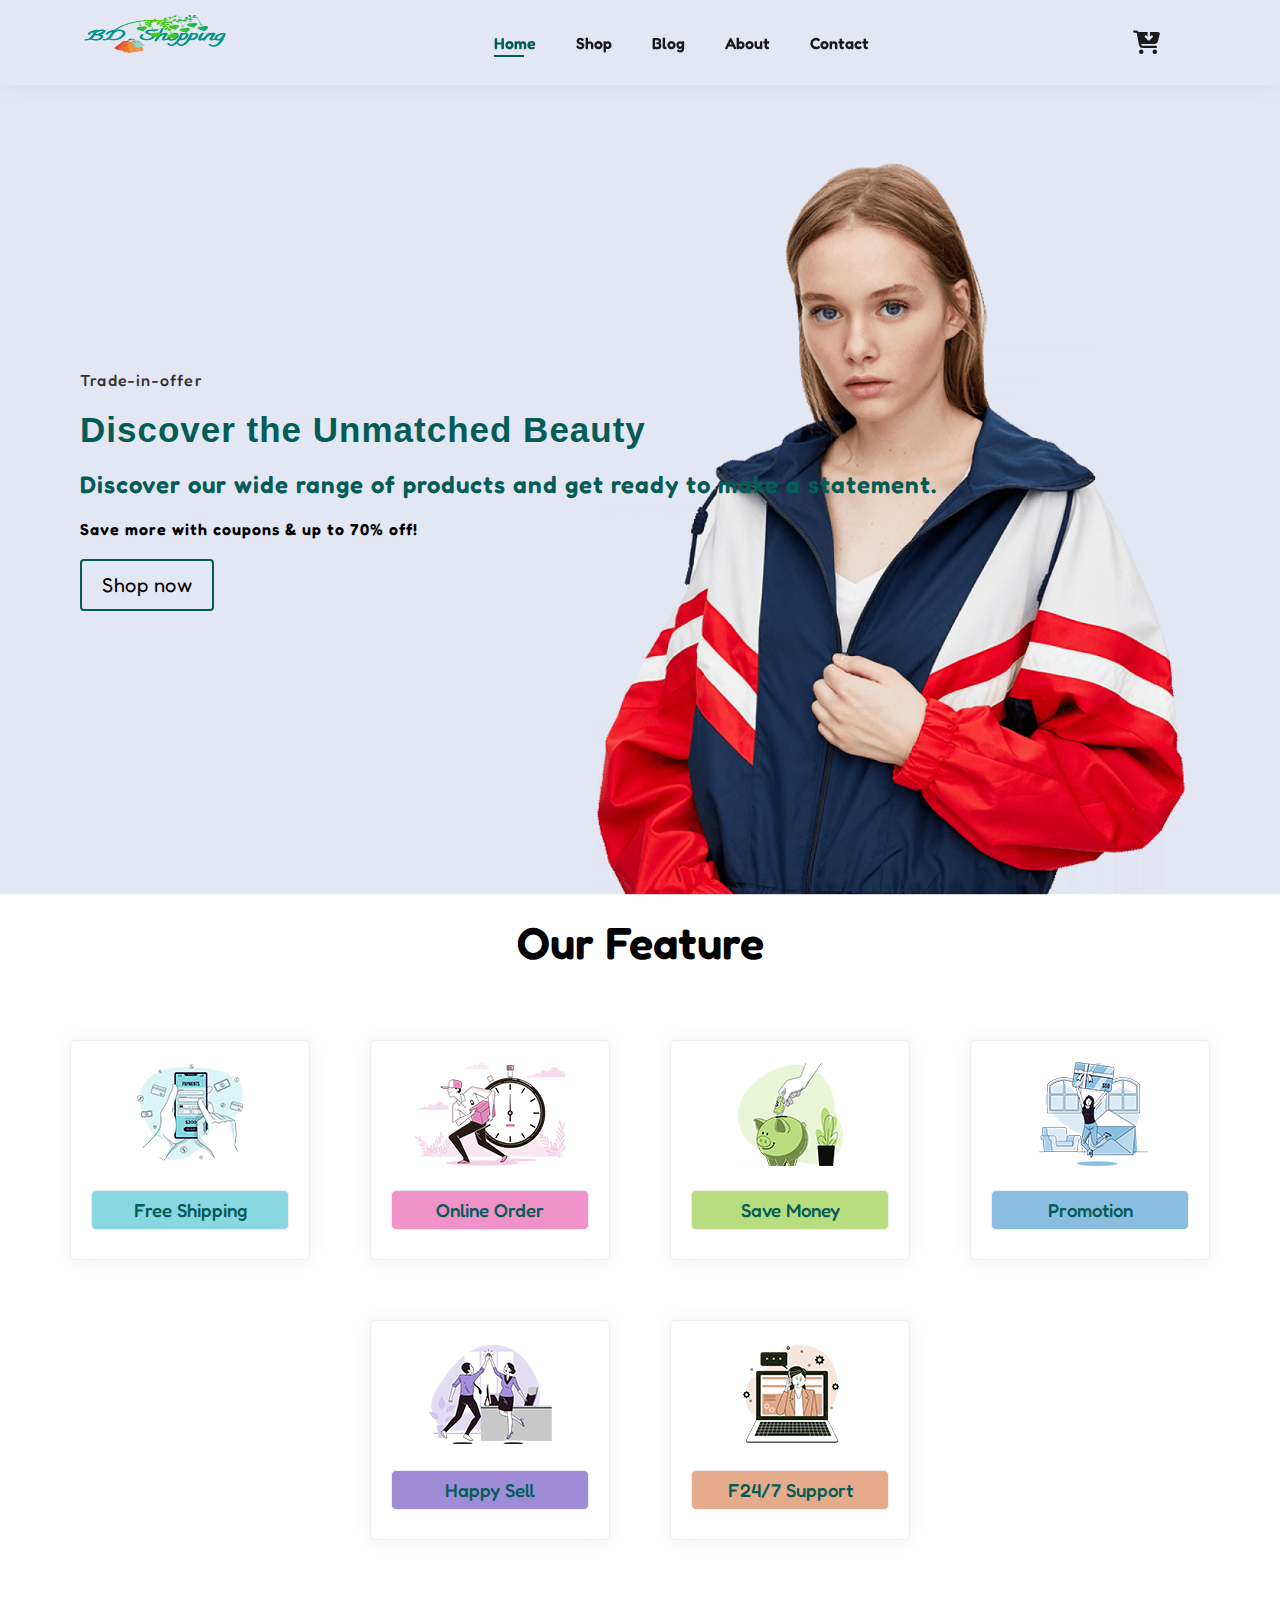
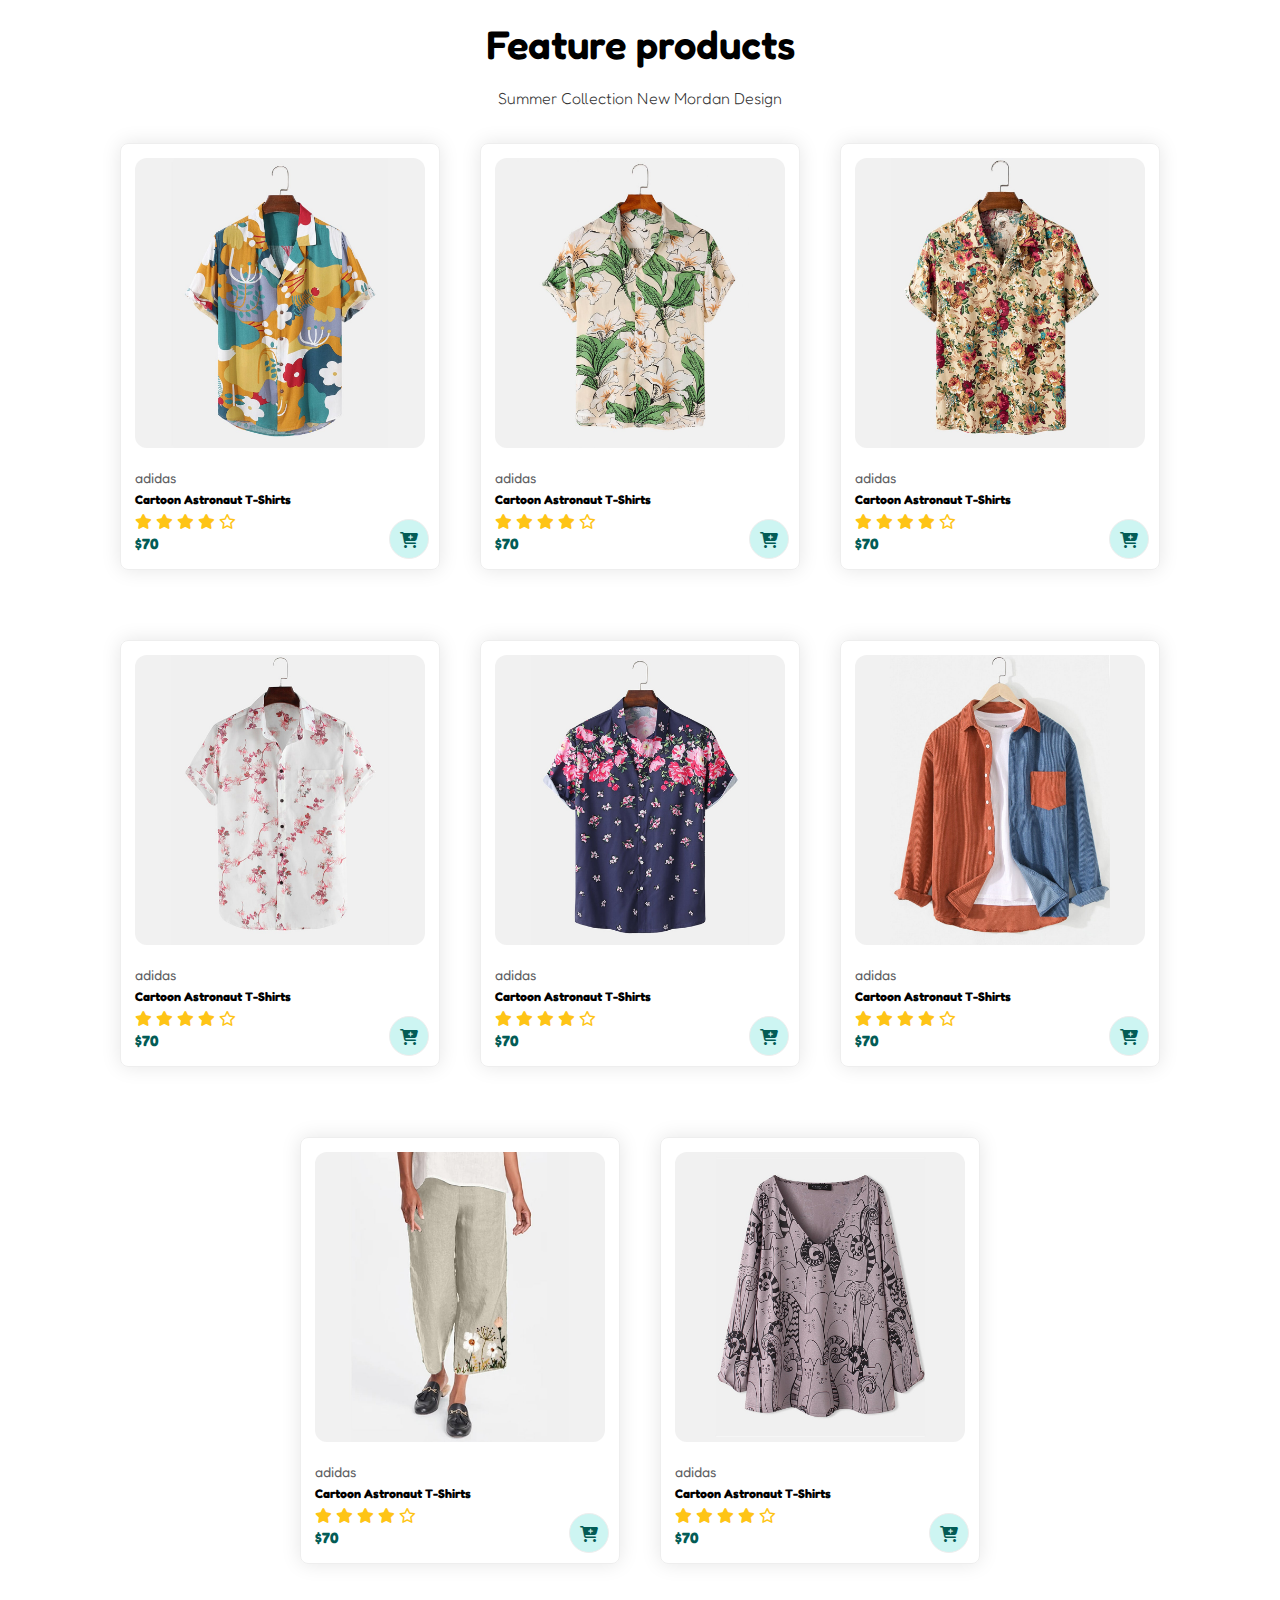
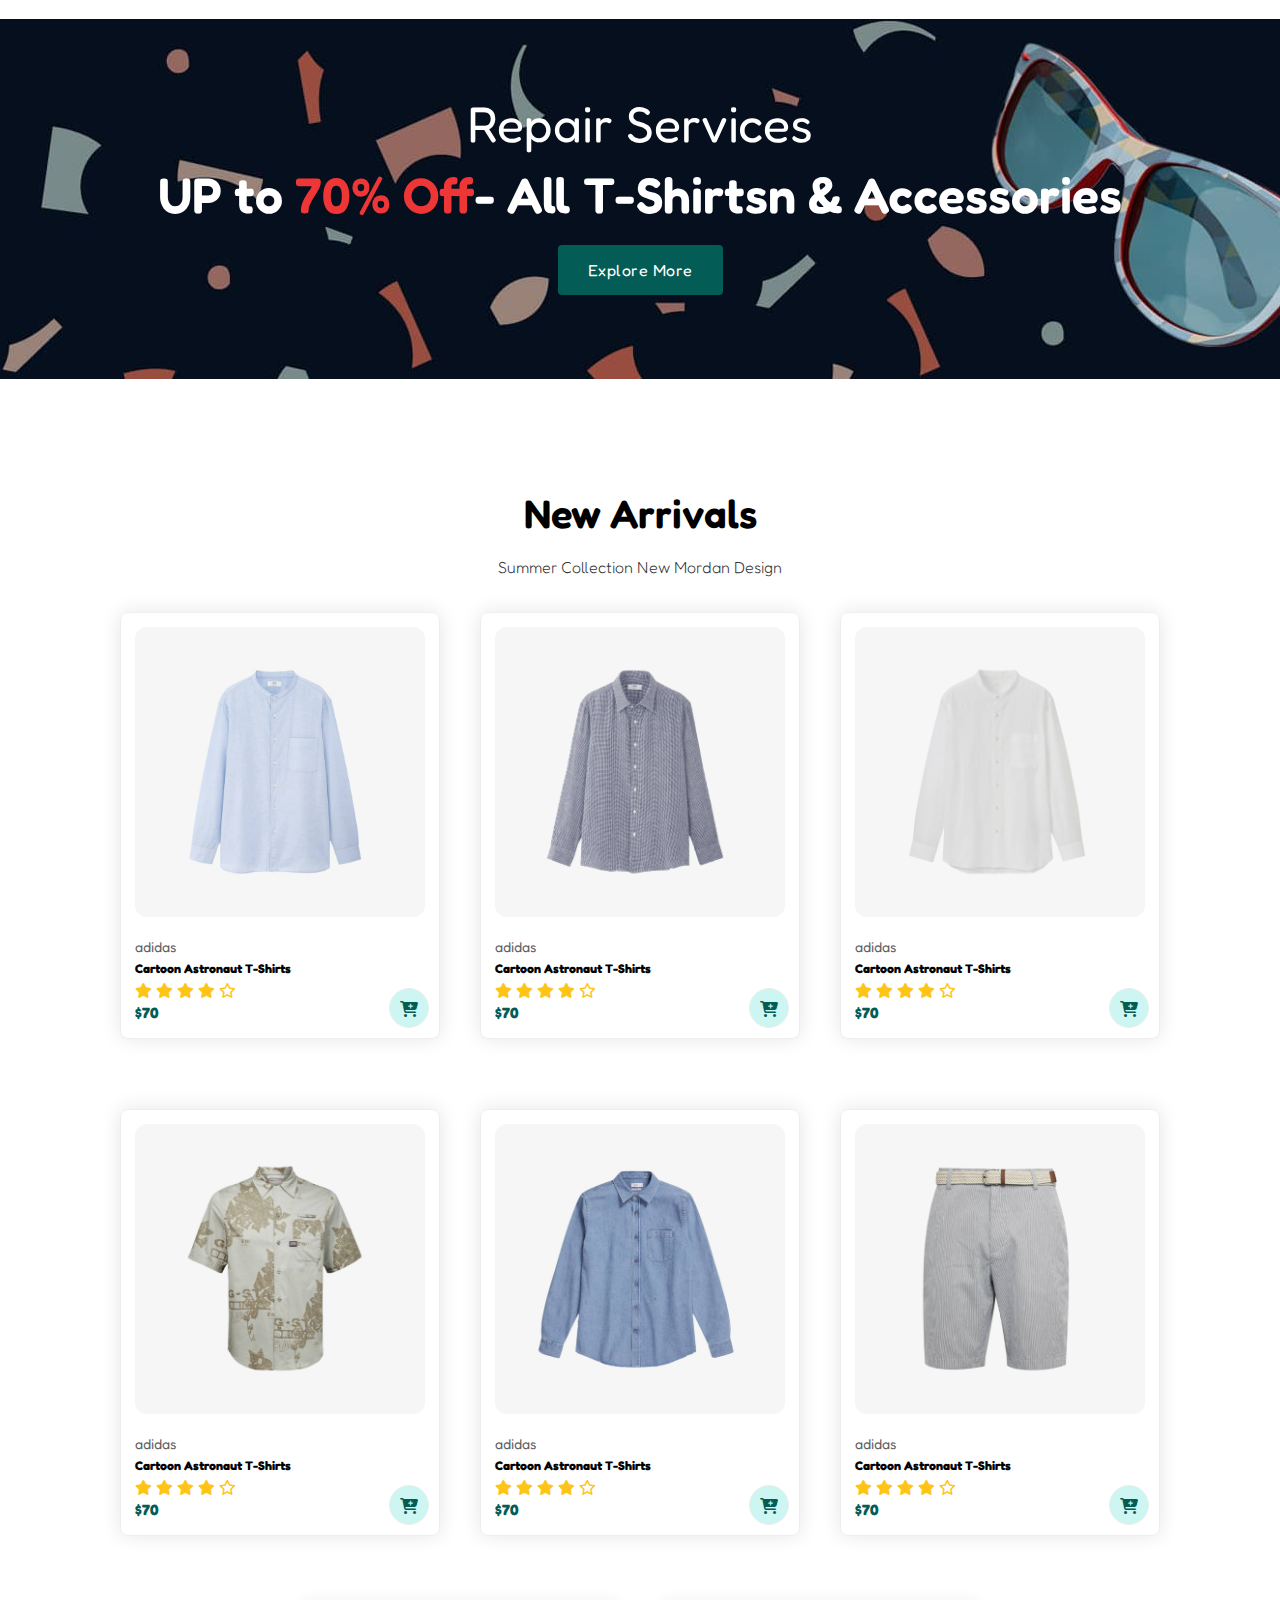
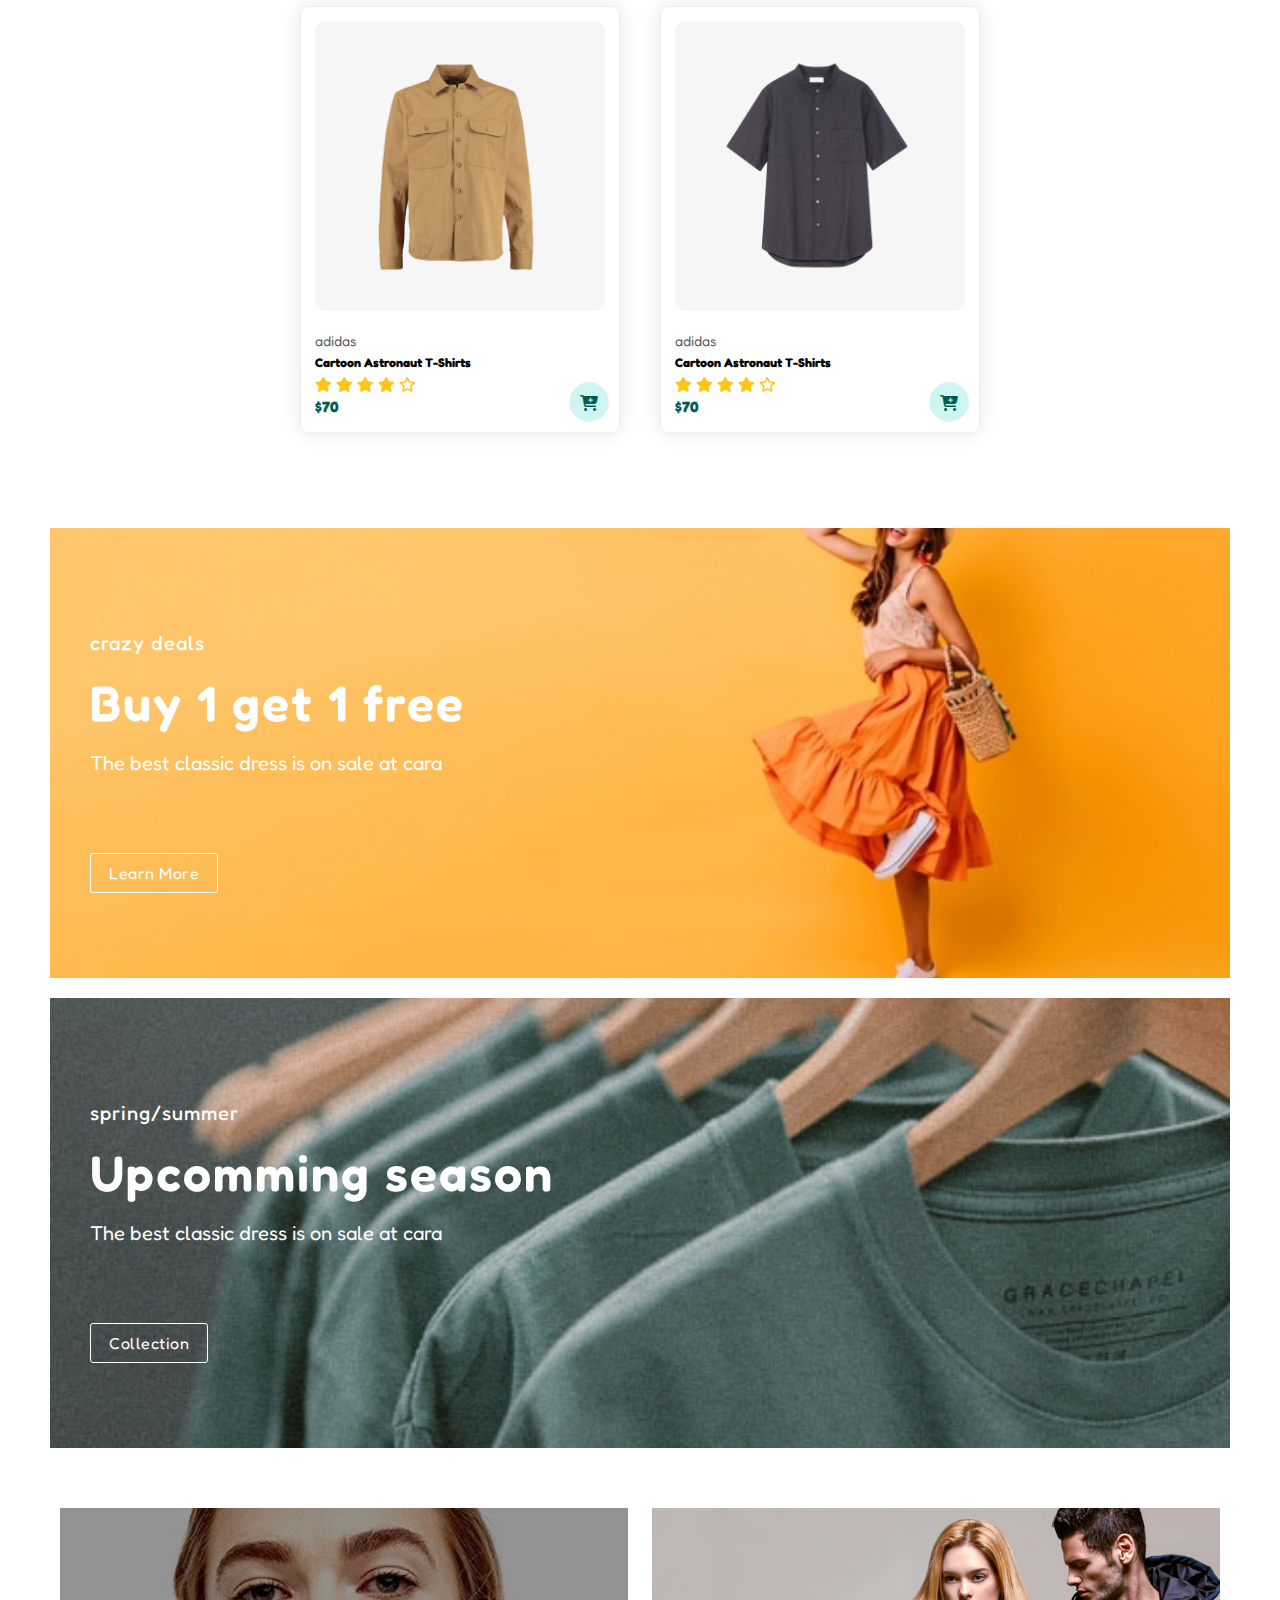
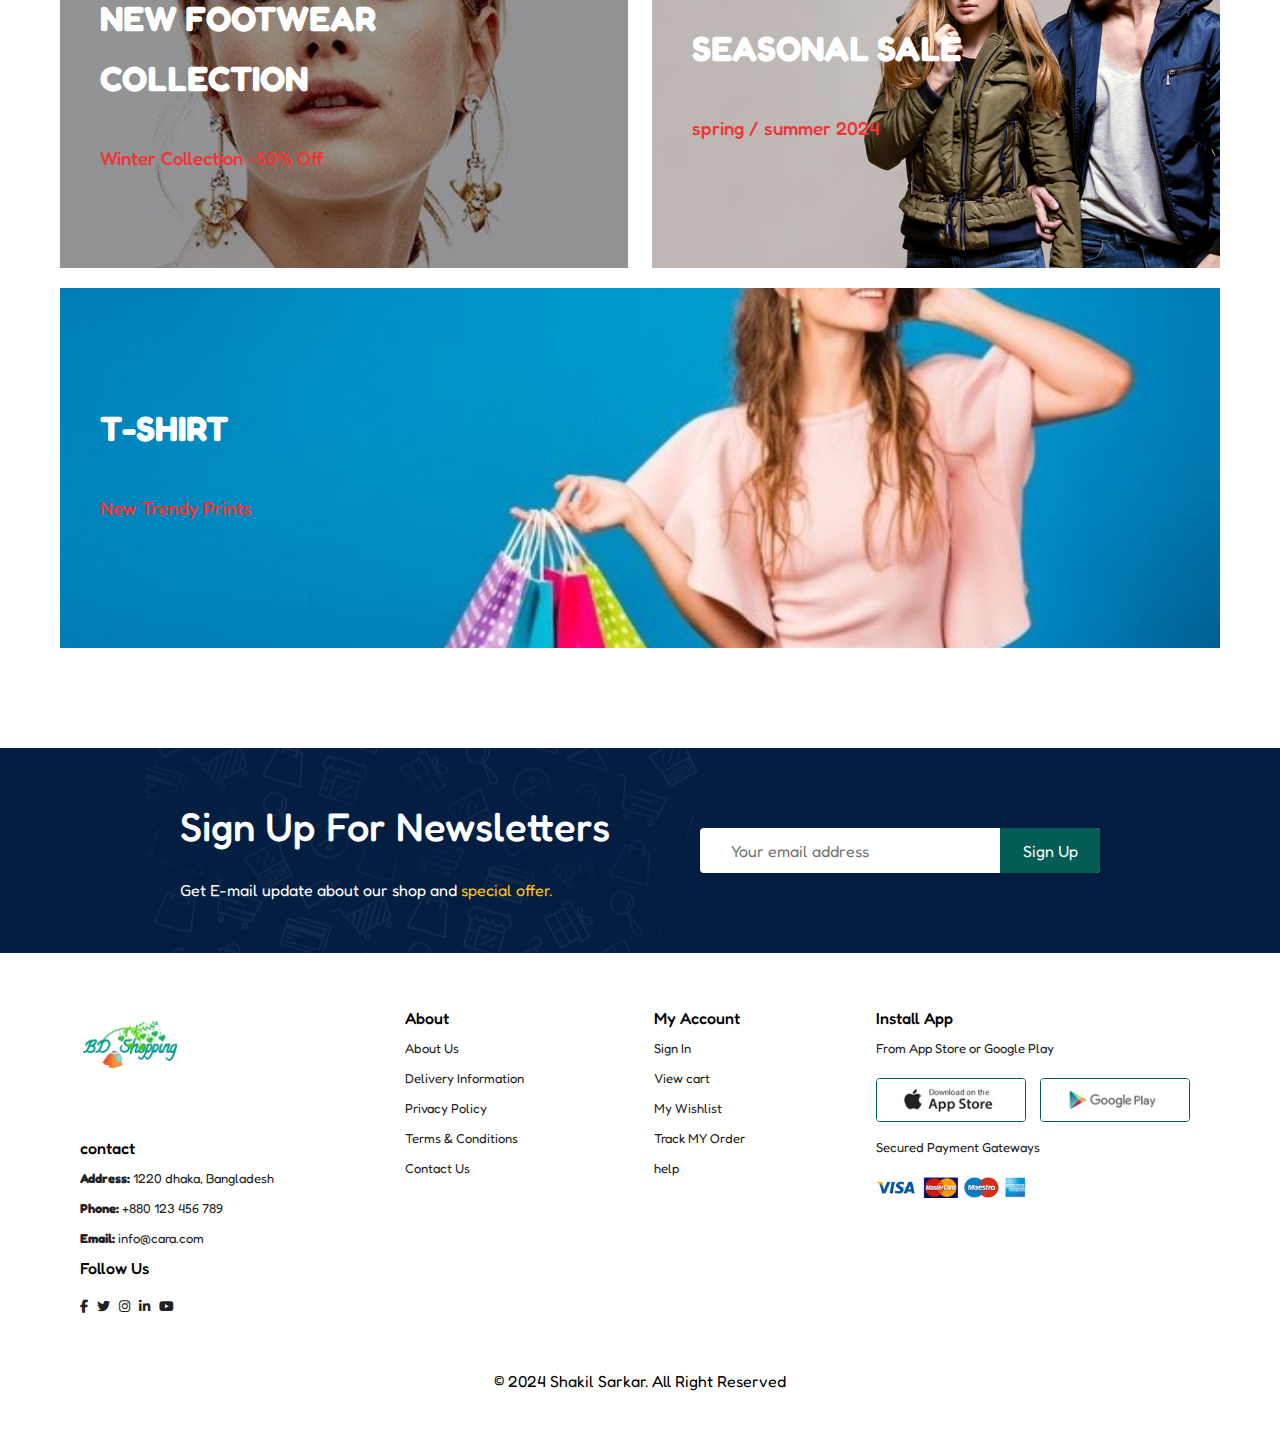
<file: index.html>
<!DOCTYPE html>
 <html lang="en">
 <head>
    <meta charset="UTF-8">
    <meta name="viewport" content="width=device-width, initial-scale=1.0">
    <link rel="stylesheet" href="style.css">
    <link rel="stylesheet" href="https://cdnjs.cloudflare.com/ajax/libs/font-awesome/6.6.0/css/all.min.css">
    <title>BD Shopping</title>
 </head>
 <body>
<section id="header">
    <a href="#"><img id="logo" width="80px" src="image/logo.png" alt="Logo"></a>

    <div>
        <ul id="navbar">
            <li><a class="active" href="index.html">Home</a></li>
            <li><a href="shop.html">Shop</a></li>
            <li><a href="blog.html">Blog</a></li>
            <li><a href="about.html">About</a></li>
            <li><a href="contact.html">Contact</a></li>
            <a id="close" href="#"><i class="fa-solid fa-x"></i></a>
        </ul>
    </div>

    <a id="header-cart" class="window" href="cart.html"><i class="fa-solid fa-cart-arrow-down"></i></a>


    <div id="mobile">
        <a id="header-cart" href="cart.html"><i class="fa-solid fa-cart-arrow-down"></i></a>
        <i id="bar" class="fas fa-outdent"></i>
    </div>
</section>

<section id="hero">
    <h4>Trade-in-offer</h4>
    <h1>Discover the Unmatched Beauty</h1>
    <h2>Discover our wide range of products and get ready to make a statement.</h2>
    <p>Save more with coupons & up to 70% off!
    </p>
    <a href="#"><button>Shop now</button></a>
</section>



<section id="feature">
    <h1>Our Feature</h1>
    <div id="feature-box">
        <div class="fe-box" style="--accent-color: #89D8E1">
            <img src="image/features/f1.png" alt="feature">
            <h3 >Free Shipping</h3>
        </div>
        
        <div class="fe-box" style="--accent-color: #F192CA">
            <img src="image/features/f2.png" alt="feature">
            <h3 >Online Order</h3>
        </div>
        <div class="fe-box" style="--accent-color: #B8DD7F">
            <img src="image/features/f3.png" alt="feature">
            <h3 >Save Money</h3>
        </div>
        <div class="fe-box" style="--accent-color: #89BEE0">
            <img src="image/features/f4.png" alt="feature">
            <h3 >Promotion</h3>
        </div>
        <div class="fe-box" style="--accent-color: #9E8CD6">
            <img src="image/features/f5.png" alt="feature">
            <h3 >Happy Sell</h3>
        </div>
        <div class="fe-box" style="--accent-color: #E6AB8C">
            <img src="image/features/f6.png" alt="feature">
            <h3 >F24/7 Support</h3>
        </div>
    </div>

</section>

<section   id="product1" class="section-p">
    <h2>Feature products</h2>
    <p>Summer Collection New Mordan Design</p>
    <div class="pro-container">
        
        <div class="pro">
            <img src="image/products/f1.jpg" alt="">
            <div class="des">
                <span>adidas</span>
                <h5>Cartoon Astronaut T-Shirts</h5>
                <div class="star">
                    <i class="fas fa-star"></i>
                    <i class="fas fa-star"></i>
                    <i class="fas fa-star"></i>
                    <i class="fas fa-star"></i>
                    <i class="far fa-star"></i>
                </div>
                <h4>$70</h4>
            </div>
            <a href="#"><i class="fa-solid fa-cart-plus cart"></i></a>
        </div>

        <div class="pro">
            <img src="image/products/f2.jpg" alt="">
            <div class="des">
                <span>adidas</span>
                <h5>Cartoon Astronaut T-Shirts</h5>
                <div class="star">
                    <i class="fas fa-star"></i>
                    <i class="fas fa-star"></i>
                    <i class="fas fa-star"></i>
                    <i class="fas fa-star"></i>
                    <i class="far fa-star"></i>
                </div>
                <h4>$70</h4>
            </div>
            <a href="#"><i class="fa-solid fa-cart-plus cart"></i></a>
        </div>

        <div class="pro">
            <img src="image/products/f3.jpg" alt="">
            <div class="des">
                <span>adidas</span>
                <h5>Cartoon Astronaut T-Shirts</h5>
                <div class="star">
                    <i class="fas fa-star"></i>
                    <i class="fas fa-star"></i>
                    <i class="fas fa-star"></i>
                    <i class="fas fa-star"></i>
                    <i class="far fa-star"></i>
                </div>
                <h4>$70</h4>
            </div>
            <a href="#"><i class="fa-solid fa-cart-plus cart"></i></a>
        </div>

        <div class="pro">
            <img src="image/products/f4.jpg" alt="">
            <div class="des">
                <span>adidas</span>
                <h5>Cartoon Astronaut T-Shirts</h5>
                <div class="star">
                    <i class="fas fa-star"></i>
                    <i class="fas fa-star"></i>
                    <i class="fas fa-star"></i>
                    <i class="fas fa-star"></i>
                    <i class="far fa-star"></i>
                </div>
                <h4>$70</h4>
            </div>
            <a href="#"><i class="fa-solid fa-cart-plus cart"></i></a>
        </div>

        <div class="pro">
            <img src="image/products/f5.jpg" alt="">
            <div class="des">
                <span>adidas</span>
                <h5>Cartoon Astronaut T-Shirts</h5>
                <div class="star">
                    <i class="fas fa-star"></i>
                    <i class="fas fa-star"></i>
                    <i class="fas fa-star"></i>
                    <i class="fas fa-star"></i>
                    <i class="far fa-star"></i>
                </div>
                <h4>$70</h4>
            </div>
            <a href="#"><i class="fa-solid fa-cart-plus cart"></i></a>
        </div>

        <div class="pro">
            <img src="image/products/f6.jpg" alt="">
            <div class="des">
                <span>adidas</span>
                <h5>Cartoon Astronaut T-Shirts</h5>
                <div class="star">
                    <i class="fas fa-star"></i>
                    <i class="fas fa-star"></i>
                    <i class="fas fa-star"></i>
                    <i class="fas fa-star"></i>
                    <i class="far fa-star"></i>
                </div>
                <h4>$70</h4>
            </div>
            <a href="#"><i class="fa-solid fa-cart-plus cart"></i></a>
        </div>

        <div class="pro">
            <img src="image/products/f7.jpg" alt="">
            <div class="des">
                <span>adidas</span>
                <h5>Cartoon Astronaut T-Shirts</h5>
                <div class="star">
                    <i class="fas fa-star"></i>
                    <i class="fas fa-star"></i>
                    <i class="fas fa-star"></i>
                    <i class="fas fa-star"></i>
                    <i class="far fa-star"></i>
                </div>
                <h4>$70</h4>
            </div>
            <a href="#"><i class="fa-solid fa-cart-plus cart"></i></a>
        </div>

        <div class="pro">
            <img src="image/products/f8.jpg" alt="">
            <div class="des">
                <span>adidas</span>
                <h5>Cartoon Astronaut T-Shirts</h5>
                <div class="star">
                    <i class="fas fa-star"></i>
                    <i class="fas fa-star"></i>
                    <i class="fas fa-star"></i>
                    <i class="fas fa-star"></i>
                    <i class="far fa-star"></i>
                </div>
                <h4>$70</h4>
            </div>
            <a href="#"><i class="fa-solid fa-cart-plus cart"></i></a>
        </div>

    </div>
</section>

<section id="banner" class="section-p">
    <h5>Repair Services</h5>
    <h1>UP to <span>70% Off</span>- All T-Shirtsn & Accessories</h1>
    <a href="#"><button>Explore More</button></a>
</section>

<section   id="product1" class="section-p">
    <h2>New Arrivals</h2>
    <p>Summer Collection New Mordan Design</p>
    <div class="pro-container">
        
        <div class="pro">
            <img src="image/products/n1.jpg" alt="">
            <div class="des">
                <span>adidas</span>
                <h5>Cartoon Astronaut T-Shirts</h5>
                <div class="star">
                    <i class="fas fa-star"></i>
                    <i class="fas fa-star"></i>
                    <i class="fas fa-star"></i>
                    <i class="fas fa-star"></i>
                    <i class="far fa-star"></i>
                </div>
                <h4>$70</h4>
            </div>
            <a href="#"><i class="fa-solid fa-cart-plus cart"></i></a>
        </div>

        <div class="pro">
            <img src="image/products/n2.jpg" alt="">
            <div class="des">
                <span>adidas</span>
                <h5>Cartoon Astronaut T-Shirts</h5>
                <div class="star">
                    <i class="fas fa-star"></i>
                    <i class="fas fa-star"></i>
                    <i class="fas fa-star"></i>
                    <i class="fas fa-star"></i>
                    <i class="far fa-star"></i>
                </div>
                <h4>$70</h4>
            </div>
            <a href="#"><i class="fa-solid fa-cart-plus cart"></i></a>
        </div>

        <div class="pro">
            <img src="image/products/n3.jpg" alt="">
            <div class="des">
                <span>adidas</span>
                <h5>Cartoon Astronaut T-Shirts</h5>
                <div class="star">
                    <i class="fas fa-star"></i>
                    <i class="fas fa-star"></i>
                    <i class="fas fa-star"></i>
                    <i class="fas fa-star"></i>
                    <i class="far fa-star"></i>
                </div>
                <h4>$70</h4>
            </div>
            <a href="#"><i class="fa-solid fa-cart-plus cart"></i></a>
        </div>

        <div class="pro">
            <img src="image/products/n4.jpg" alt="">
            <div class="des">
                <span>adidas</span>
                <h5>Cartoon Astronaut T-Shirts</h5>
                <div class="star">
                    <i class="fas fa-star"></i>
                    <i class="fas fa-star"></i>
                    <i class="fas fa-star"></i>
                    <i class="fas fa-star"></i>
                    <i class="far fa-star"></i>
                </div>
                <h4>$70</h4>
            </div>
            <a href="#"><i class="fa-solid fa-cart-plus cart"></i></a>
        </div>

        <div class="pro">
            <img src="image/products/n5.jpg" alt="">
            <div class="des">
                <span>adidas</span>
                <h5>Cartoon Astronaut T-Shirts</h5>
                <div class="star">
                    <i class="fas fa-star"></i>
                    <i class="fas fa-star"></i>
                    <i class="fas fa-star"></i>
                    <i class="fas fa-star"></i>
                    <i class="far fa-star"></i>
                </div>
                <h4>$70</h4>
            </div>
            <a href="#"><i class="fa-solid fa-cart-plus cart"></i></a>
        </div>

        <div class="pro">
            <img src="image/products/n6.jpg" alt="">
            <div class="des">
                <span>adidas</span>
                <h5>Cartoon Astronaut T-Shirts</h5>
                <div class="star">
                    <i class="fas fa-star"></i>
                    <i class="fas fa-star"></i>
                    <i class="fas fa-star"></i>
                    <i class="fas fa-star"></i>
                    <i class="far fa-star"></i>
                </div>
                <h4>$70</h4>
            </div>
            <a href="#"><i class="fa-solid fa-cart-plus cart"></i></a>
        </div>

        <div class="pro">
            <img src="image/products/n7.jpg" alt="">
            <div class="des">
                <span>adidas</span>
                <h5>Cartoon Astronaut T-Shirts</h5>
                <div class="star">
                    <i class="fas fa-star"></i>
                    <i class="fas fa-star"></i>
                    <i class="fas fa-star"></i>
                    <i class="fas fa-star"></i>
                    <i class="far fa-star"></i>
                </div>
                <h4>$70</h4>
            </div>
            <a href="#"><i class="fa-solid fa-cart-plus cart"></i></a>
        </div>

        <div class="pro">
            <img src="image/products/n8.jpg" alt="">
            <div class="des">
                <span>adidas</span>
                <h5>Cartoon Astronaut T-Shirts</h5>
                <div class="star">
                    <i class="fas fa-star"></i>
                    <i class="fas fa-star"></i>
                    <i class="fas fa-star"></i>
                    <i class="fas fa-star"></i>
                    <i class="far fa-star"></i>
                </div>
                <h4>$70</h4>
            </div>
            <a href="#"><i class="fa-solid fa-cart-plus cart"></i></a>
        </div>

    </div>
</section>

<section id="sm-banner" class="section-p">
    <div class="banner-box">
        <h5>crazy deals</h5>
        <h2>Buy 1 get 1 free</h2>
        <span>The best classic dress is on sale at cara</span><br>
        <button>Learn More</button>
    </div>
    <div class="banner-box">
        <h5>spring/summer</h5>
        <h2>Upcomming season</h2>
        <span>The best classic dress is on sale at cara</span><br>
        <button>Collection</button>
    </div>
</section>

<section id="banner3"  class="section-p">
    <div class="banner-box">
        <h2>NEW FOOTWEAR COLLECTION</h2>
        <h3>Winter Collection <span>-50% Off</span></h3>
    </div>

    <div class="banner-box">
        <h2>SEASONAL SALE</h2>
        <h3>spring / summer <span>2024</span></h3>
    </div>

    <div class="banner-box">
        <h2>T-SHIRT</h2>
        <h3>New Trendy Prints</h3>
    </div>
</section>


<section id="newslatter"  class="section-m1">
    <div class="news-text">
        <h2>Sign Up For Newsletters</h2>
        <p>Get E-mail update about our shop and <span>special offer.</span></p>
    </div>
    <div class="form">
        <input type="email" placeholder="Your email address" required>
        <button>Sign Up</button>
    </div>
</section>

<section id="footer">
    <div class="col">
        <img class="logo" width="100px" src="image/logo.png" alt="logo">
        <h4>contact</h4>
        <p><strong>Address:</strong> 1220 dhaka, Bangladesh</p>
        <p><strong>Phone:</strong> +880 123 456 789</p>
        <p><strong>Email:</strong>  info@cara.com</p>
       
        <div class="follow">
            <h4>Follow Us</h4>
            <div class="icon">
                <a href="#"><i class="fab fa-facebook-f"></i></a>
                <a href="#"><i class="fab fa-twitter"></i></a>
                <a href="#"><i class="fab fa-instagram"></i></a>
                <a href="#"><i class="fab fa-linkedin-in"></i></a>
                <a href="#"><i class="fab fa-youtube"></i></a>
            </div>
        </div>
    </div>

    <div class="col">
        <h4>About</h4>
        <a href="#">About Us</a>
        <a href="#">Delivery Information</a>
        <a href="#">Privacy Policy</a>
        <a href="#">Terms & Conditions</a>
        <a href="#">Contact Us</a>
    </div>

    <div class="col">
        <h4>My Account</h4>
        <a href="#">Sign In</a>
        <a href="#">View cart</a>
        <a href="#">My Wishlist</a>
        <a href="#">Track MY Order</a>
        <a href="#">help</a>
    </div>

    <div class="col install">
        <h4>Install App</h4>
        <p>From App Store or Google Play</p>

        <div class="row">
            <a href="#"><img src="image/pay/app.jpg" alt="app-store"></a>
            <a href="#"><img src="image/pay/play.jpg" alt="play-store"></a>
        </div>

        <p>Secured Payment Gateways</p>
        <a href="#"><img src="image/pay/pay.png" alt="payment"></a>
    </div>
</section>

<footer class="copyright">
    <p>© 2024 Shakil Sarkar. All Right Reserved</p>
</footer>

<script src="script.js"></script>
 </body>
 </html>
</file>
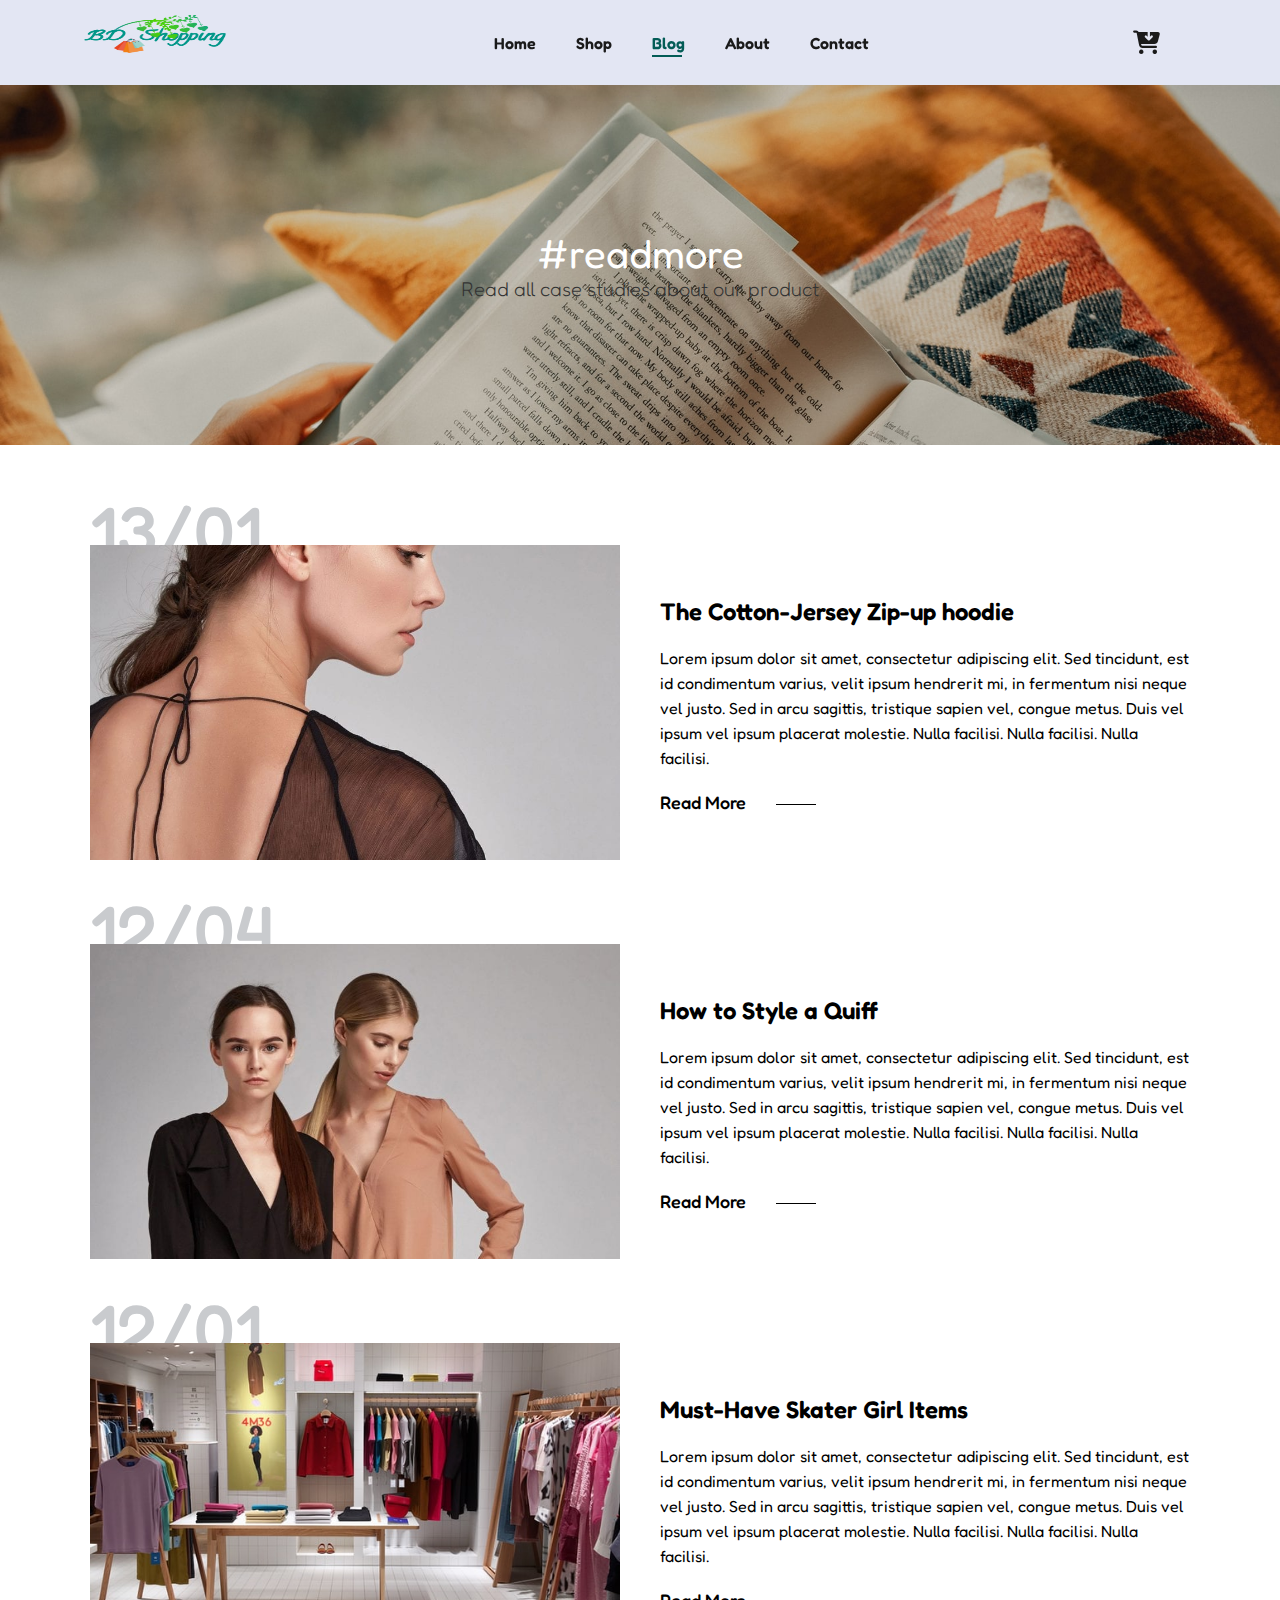
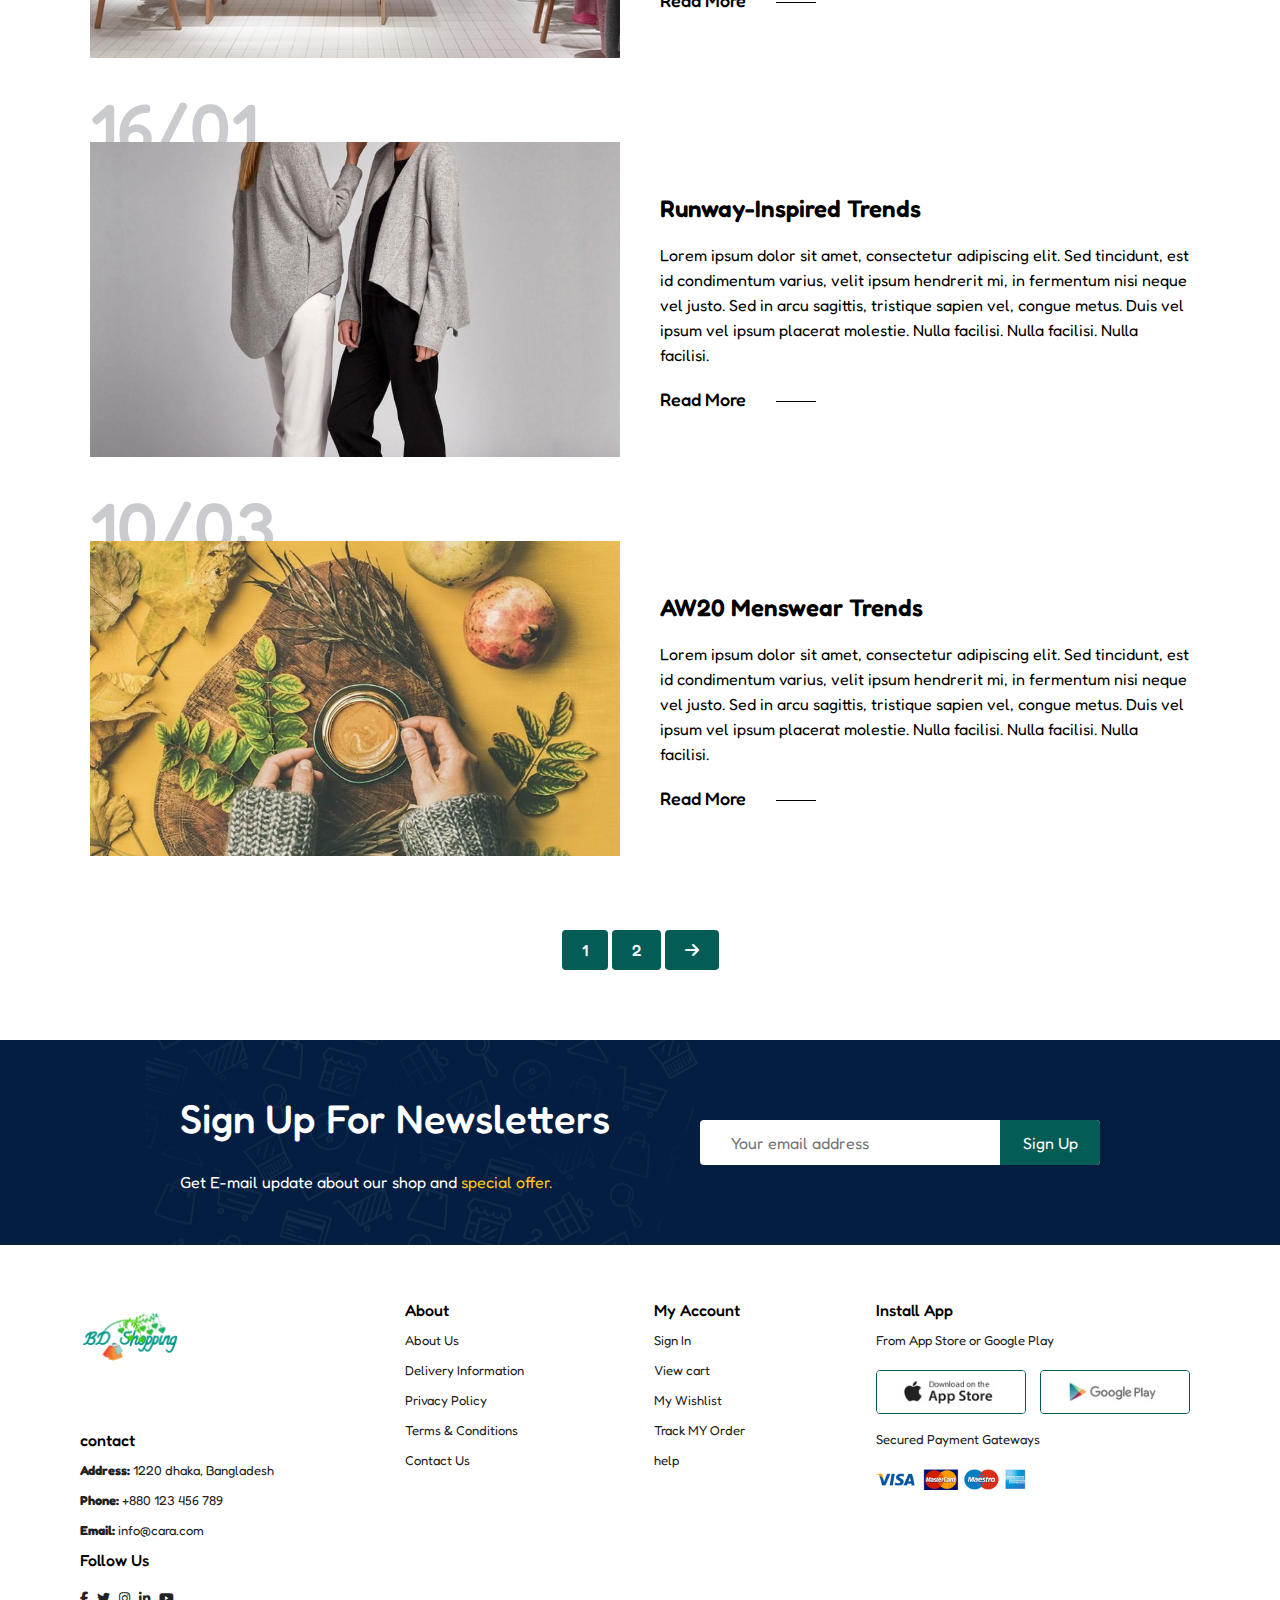
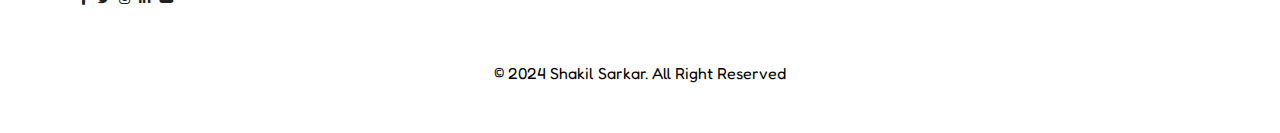
<file: blog.html>
<!DOCTYPE html>
<html lang="en">
<head>
   <meta charset="UTF-8">
   <meta name="viewport" content="width=device-width, initial-scale=1.0">
   <link rel="stylesheet" href="style.css">
   <link rel="stylesheet" href="https://cdnjs.cloudflare.com/ajax/libs/font-awesome/6.6.0/css/all.min.css">
   <title>BD Shopping</title>
</head>
<body>
<section id="header">
   <a href="#"><img id="logo" width="80px" src="image/logo.png" alt="Logo"></a>

   <div>
       <ul id="navbar">
           <li><a href="index.html">Home</a></li>
           <li><a href="shop.html">Shop</a></li>
           <li><a class="active" href="blog.html">Blog</a></li>
           <li><a href="about.html">About</a></li>
           <li><a href="contact.html">Contact</a></li>
           <a id="close" href="#"><i class="fa-solid fa-x"></i></a>
       </ul>
   </div>

   <a id="header-cart" class="window" href="cart.html"><i class="fa-solid fa-cart-arrow-down"></i></a>


   <div id="mobile">
       <a id="header-cart" href="cart.html"><i class="fa-solid fa-cart-arrow-down"></i></a>
       <i id="bar" class="fas fa-outdent"></i>
   </div>
</section>

<section id="blog-header">
   <h2>#readmore</h2>
   <h4>Read all case studies about our product</h4>
</section>

<section id="blog">
<div class="blog-box">
    <div class="blog-img">
        <img src="image/blog/b1.jpg" alt="Blog 1">
    </div>
    <div class="blog-details">
        <h3>The Cotton-Jersey Zip-up hoodie</h3>
        <p>Lorem ipsum dolor sit amet, consectetur adipiscing elit.
           Sed tincidunt, est id condimentum varius, velit ipsum 
           hendrerit mi, in fermentum nisi neque vel justo. Sed in 
           arcu sagittis, tristique sapien vel, congue metus. Duis 
           vel ipsum vel ipsum placerat molestie. Nulla facilisi. 
           Nulla facilisi. Nulla facilisi.</p>
        <a href="#">Read More</a>
    </div>
    <h1>13/01</h1>
</div>
<div class="blog-box">
    <div class="blog-img">
        <img src="image/blog/b2.jpg" alt="Blog 1">
    </div>
    <div class="blog-details">
        <h3>How to Style a Quiff</h3>
        <p>Lorem ipsum dolor sit amet, consectetur adipiscing elit.
           Sed tincidunt, est id condimentum varius, velit ipsum 
           hendrerit mi, in fermentum nisi neque vel justo. Sed in 
           arcu sagittis, tristique sapien vel, congue metus. Duis 
           vel ipsum vel ipsum placerat molestie. Nulla facilisi. 
           Nulla facilisi. Nulla facilisi.</p>
        <a href="#">Read More</a>
    </div>
    <h1>12/04</h1>
</div>
<div class="blog-box">
    <div class="blog-img">
        <img src="image/blog/b3.jpg" alt="Blog 1">
    </div>
    <div class="blog-details">
        <h3>Must-Have Skater Girl Items </h3>
        <p>Lorem ipsum dolor sit amet, consectetur adipiscing elit.
           Sed tincidunt, est id condimentum varius, velit ipsum 
           hendrerit mi, in fermentum nisi neque vel justo. Sed in 
           arcu sagittis, tristique sapien vel, congue metus. Duis 
           vel ipsum vel ipsum placerat molestie. Nulla facilisi. 
           Nulla facilisi. Nulla facilisi.</p>
        <a href="#">Read More</a>
    </div>
    <h1>12/01</h1>
</div>
<div class="blog-box">
    <div class="blog-img">
        <img src="image/blog/b4.jpg" alt="Blog 1">
    </div>
    <div class="blog-details">
        <h3>Runway-Inspired Trends</h3>
        <p>Lorem ipsum dolor sit amet, consectetur adipiscing elit.
           Sed tincidunt, est id condimentum varius, velit ipsum 
           hendrerit mi, in fermentum nisi neque vel justo. Sed in 
           arcu sagittis, tristique sapien vel, congue metus. Duis 
           vel ipsum vel ipsum placerat molestie. Nulla facilisi. 
           Nulla facilisi. Nulla facilisi.</p>
        <a href="#">Read More</a>
    </div>
    <h1>16/01</h1>
</div>
<div class="blog-box">
    <div class="blog-img">
        <img src="image/blog/b6.jpg" alt="Blog 1">
    </div>
    <div class="blog-details">
        <h3>AW20 Menswear Trends</h3>
        <p>Lorem ipsum dolor sit amet, consectetur adipiscing elit.
           Sed tincidunt, est id condimentum varius, velit ipsum 
           hendrerit mi, in fermentum nisi neque vel justo. Sed in 
           arcu sagittis, tristique sapien vel, congue metus. Duis 
           vel ipsum vel ipsum placerat molestie. Nulla facilisi. 
           Nulla facilisi. Nulla facilisi.</p>
        <a href="#">Read More</a>
    </div>
    <h1>10/03</h1>
</div>
</section>

<section id="pagination">
    <a href="#">1</a>
    <a href="#">2</a>
    <a href="#"><i class="fa-solid fa-arrow-right"></i></a>
</section>

<section id="newslatter"  class="section-m1">
   <div class="news-text">
       <h2>Sign Up For Newsletters</h2>
       <p>Get E-mail update about our shop and <span>special offer.</span></p>
   </div>
   <div class="form">
       <input type="email" placeholder="Your email address" required>
       <button>Sign Up</button>
   </div>
</section>

<section id="footer">
   <div class="col">
       <img class="logo" width="100px" src="image/logo.png" alt="logo">
       <h4>contact</h4>
       <p><strong>Address:</strong> 1220 dhaka, Bangladesh</p>
       <p><strong>Phone:</strong> +880 123 456 789</p>
       <p><strong>Email:</strong>  info@cara.com</p>
      
       <div class="follow">
           <h4>Follow Us</h4>
           <div class="icon">
               <a href="#"><i class="fab fa-facebook-f"></i></a>
               <a href="#"><i class="fab fa-twitter"></i></a>
               <a href="#"><i class="fab fa-instagram"></i></a>
               <a href="#"><i class="fab fa-linkedin-in"></i></a>
               <a href="#"><i class="fab fa-youtube"></i></a>
           </div>
       </div>
   </div>

   <div class="col">
       <h4>About</h4>
       <a href="#">About Us</a>
       <a href="#">Delivery Information</a>
       <a href="#">Privacy Policy</a>
       <a href="#">Terms & Conditions</a>
       <a href="#">Contact Us</a>
   </div>

   <div class="col">
       <h4>My Account</h4>
       <a href="sign in/signin.html">Sign In</a>
       <a href="#">View cart</a>
       <a href="#">My Wishlist</a>
       <a href="#">Track MY Order</a>
       <a href="#">help</a>
   </div>

   <div class="col install">
       <h4>Install App</h4>
       <p>From App Store or Google Play</p>

       <div class="row">
           <a href="#"><img src="image/pay/app.jpg" alt="app-store"></a>
           <a href="#"><img src="image/pay/play.jpg" alt="play-store"></a>
       </div>

       <p>Secured Payment Gateways</p>
       <a href="#"><img src="image/pay/pay.png" alt="payment"></a>
   </div>
</section>

<footer class="copyright">
   <p>© 2024 Shakil Sarkar. All Right Reserved</p>
</footer>

<script src="script.js"></script>
</body>
</html>
</file>
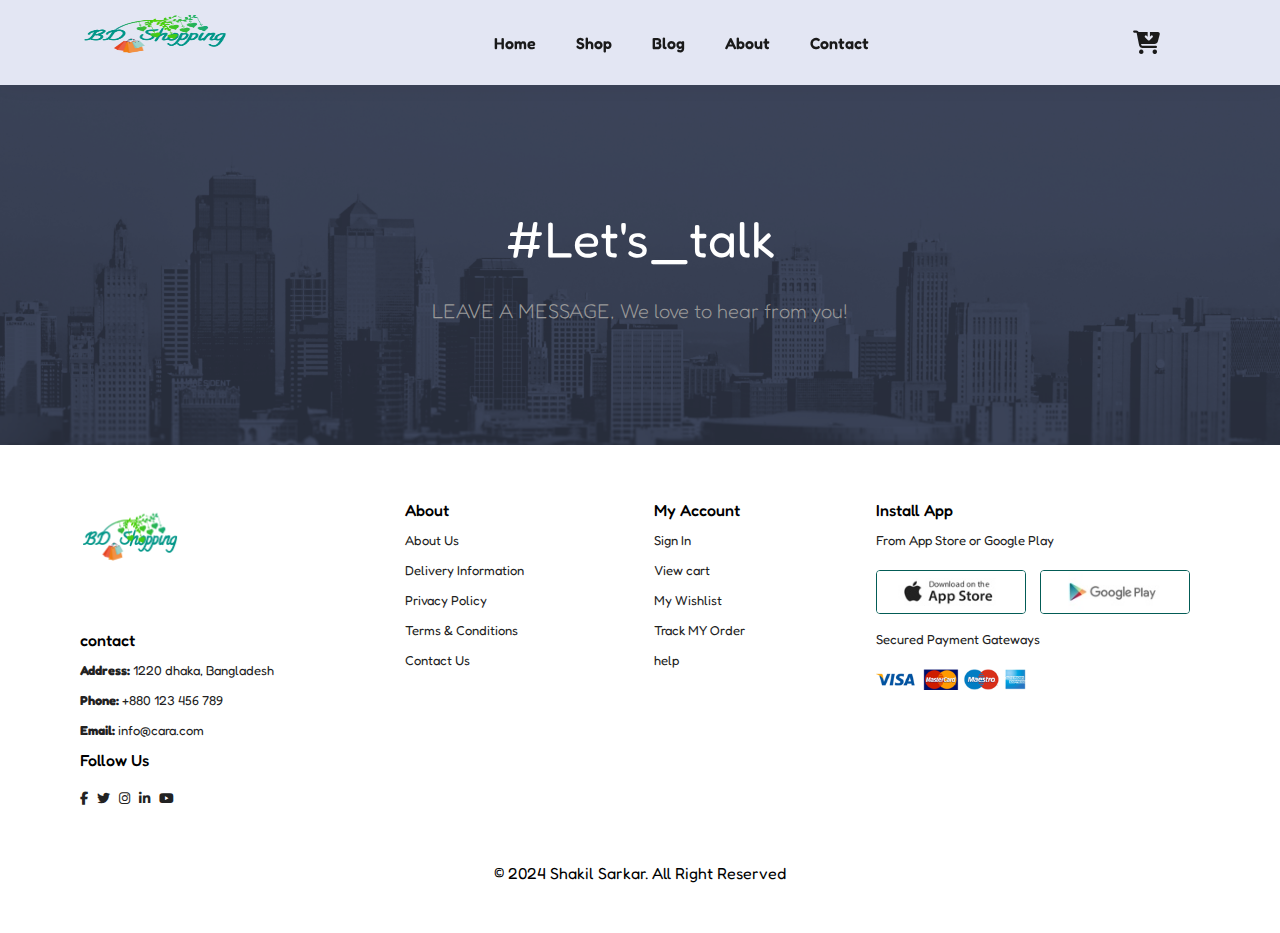
<file: cart.html>
<!DOCTYPE html>
<html lang="en">
<head>
   <meta charset="UTF-8">
   <meta name="viewport" content="width=device-width, initial-scale=1.0">
   <link rel="stylesheet" href="style.css">
   <link rel="stylesheet" href="https://cdnjs.cloudflare.com/ajax/libs/font-awesome/6.6.0/css/all.min.css">
   <title>BD Shopping</title>
</head>
<body>
<section id="header">
   <a href="#"><img id="logo" width="80px" src="image/logo.png" alt="Logo"></a>

   <div>
       <ul id="navbar">
           <li><a href="index.html">Home</a></li>
           <li><a href="shop.html">Shop</a></li>
           <li><a href="blog.html">Blog</a></li>
           <li><a href="about.html">About</a></li>
           <li><a href="contact.html">Contact</a></li>
           <a class="active" id="close" href="#"><i class="fa-solid fa-x"></i></a>
       </ul>
   </div>

   <a id="header-cart" class="window" href="cart.html"><i class="fa-solid fa-cart-arrow-down"></i></a>


   <div id="mobile">
       <a id="header-cart" href="cart.html"><i class="fa-solid fa-cart-arrow-down"></i></a>
       <i id="bar" class="fas fa-outdent"></i>
   </div>
</section>

<section id="contact-header">
    <h2>#Let's_talk</h2>
    <h4>LEAVE A MESSAGE, We love to hear from you!</h4>
 </section>

 <section id="">

 </section>
 
<section id="footer">
   <div class="col">
       <img class="logo" width="100px" src="image/logo.png" alt="logo">
       <h4>contact</h4>
       <p><strong>Address:</strong> 1220 dhaka, Bangladesh</p>
       <p><strong>Phone:</strong> +880 123 456 789</p>
       <p><strong>Email:</strong>  info@cara.com</p>
      
       <div class="follow">
           <h4>Follow Us</h4>
           <div class="icon">
               <a href="#"><i class="fab fa-facebook-f"></i></a>
               <a href="#"><i class="fab fa-twitter"></i></a>
               <a href="#"><i class="fab fa-instagram"></i></a>
               <a href="#"><i class="fab fa-linkedin-in"></i></a>
               <a href="#"><i class="fab fa-youtube"></i></a>
           </div>
       </div>
   </div>

   <div class="col">
       <h4>About</h4>
       <a href="#">About Us</a>
       <a href="#">Delivery Information</a>
       <a href="#">Privacy Policy</a>
       <a href="#">Terms & Conditions</a>
       <a href="#">Contact Us</a>
   </div>

   <div class="col">
       <h4>My Account</h4>
       <a href="#">Sign In</a>
       <a href="#">View cart</a>
       <a href="#">My Wishlist</a>
       <a href="#">Track MY Order</a>
       <a href="#">help</a>
   </div>

   <div class="col install">
       <h4>Install App</h4>
       <p>From App Store or Google Play</p>

       <div class="row">
           <a href="#"><img src="image/pay/app.jpg" alt="app-store"></a>
           <a href="#"><img src="image/pay/play.jpg" alt="play-store"></a>
       </div>

       <p>Secured Payment Gateways</p>
       <a href="#"><img src="image/pay/pay.png" alt="payment"></a>
   </div>
</section>

<footer class="copyright">
   <p>© 2024 Shakil Sarkar. All Right Reserved</p>
</footer>

<script src="script.js"></script>
</body>
</html>
</file>
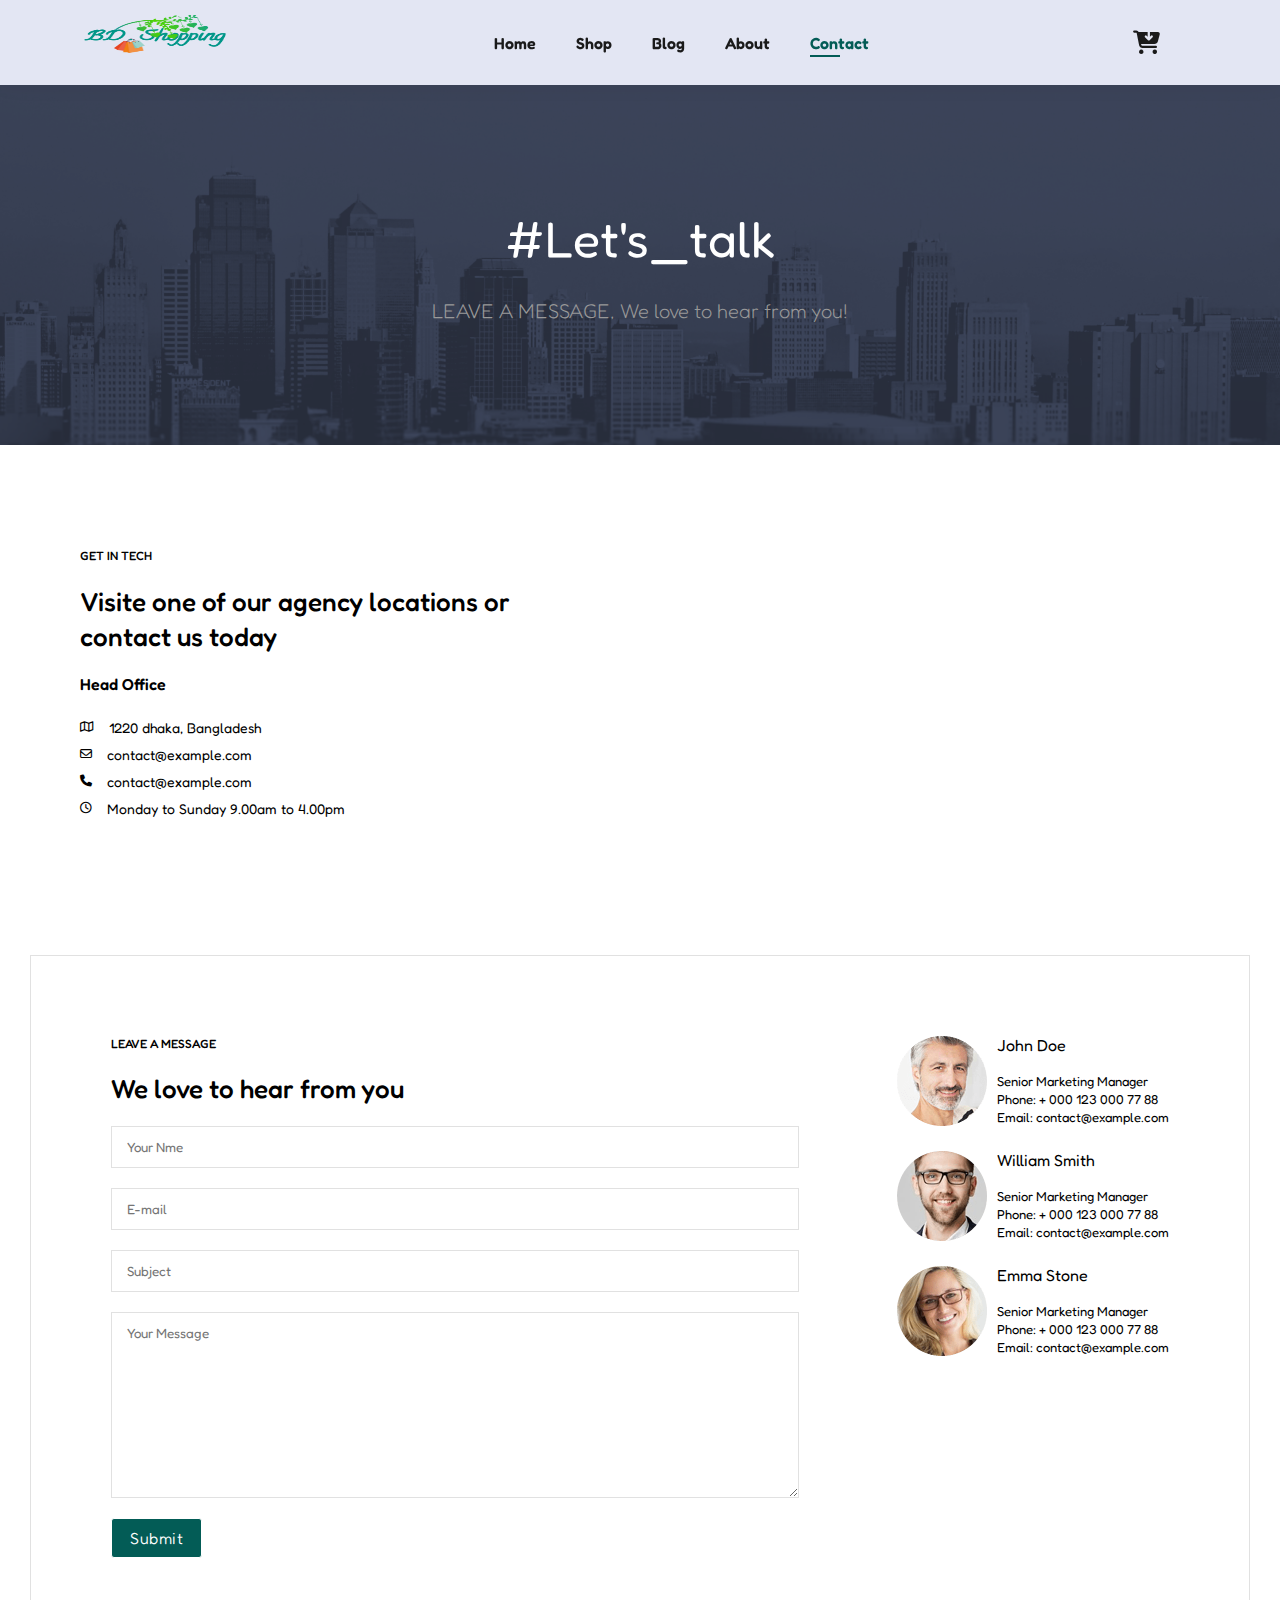
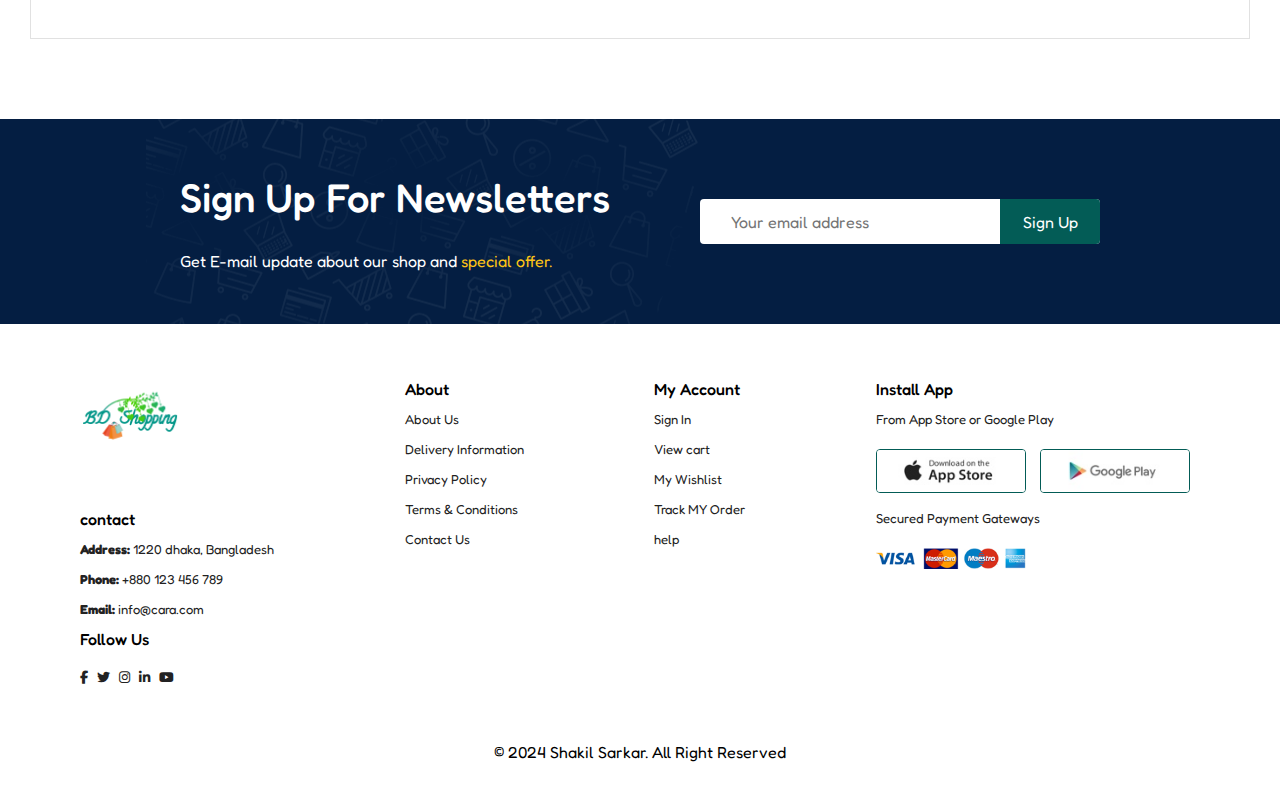
<file: contact.html>
<!DOCTYPE html>
<html lang="en">
<head>
   <meta charset="UTF-8">
   <meta name="viewport" content="width=device-width, initial-scale=1.0">
   <link rel="stylesheet" href="style.css">
   <link rel="stylesheet" href="https://cdnjs.cloudflare.com/ajax/libs/font-awesome/6.6.0/css/all.min.css">
   <title>BD Shopping</title>
</head>
<body>
<section id="header">
   <a href="#"><img id="logo" width="80px" src="image/logo.png" alt="Logo"></a>

   <div>
       <ul id="navbar">
           <li><a href="index.html">Home</a></li>
           <li><a href="shop.html">Shop</a></li>
           <li><a href="blog.html">Blog</a></li>
           <li><a href="about.html">About</a></li>
           <li><a class="active" href="contact.html">Contact</a></li>
           <a id="close" href="#"><i class="fa-solid fa-x"></i></a>
       </ul>
   </div>

   <a id="header-cart" class="window" href="cart.html"><i class="fa-solid fa-cart-arrow-down"></i></a>


   <div id="mobile">
       <a id="header-cart" href="cart.html"><i class="fa-solid fa-cart-arrow-down"></i></a>
       <i id="bar" class="fas fa-outdent"></i>
   </div>
</section>

<section id="contact-header">
    <h2>#Let's_talk</h2>
    <h4>LEAVE A MESSAGE, We love to hear from you!</h4>
 </section>
 
<section id="contact-details" class="section-p">
    <div class="details">
        <span>GET IN TECH</span>
        <h2>Visite one of our agency locations or contact us today</h2>
        <h3>Head Office</h3>
         <div>
            <li>
                <i class="fa-regular fa-map"></i>
                <p>1220 dhaka, Bangladesh</p>
            </li>
            <li>
                <i class="fa-regular fa-envelope"></i>
                <p>contact@example.com</p>
            </li>
            <li>
                <i class="fa-solid fa-phone"></i>
                <p>contact@example.com</p>
            </li>
            <li>
                <i class="fa-regular fa-clock"></i>
                <p>Monday to Sunday 9.00am to 4.00pm</p>
            </li>
         </div>
    </div>

    <div class="map">
        <iframe src="https://www.google.com/maps/embed?pb=!1m18!1m12!1m3!1d115813.73795499104!2d91.72791894335938!3d24.891864600000005!2m3!1f0!2f0!3f0!3m2!1i1024!2i768!4f13.1!3m3!1m2!1s0x3751ab6651b58595%3A0xf9734487a438d5ae!2sBDSHOP%20SYLHET%20BRANCH!5e0!3m2!1sen!2sbd!4v1728408939574!5m2!1sen!2sbd" width="600" height="450" style="border:0;" allowfullscreen="" loading="lazy" referrerpolicy="no-referrer-when-downgrade"></iframe>
    </div>
</section>

<section id="form-details">
    <form action="">
        <span>LEAVE A MESSAGE</span>
        <h2>We love to hear from you</h2>
        <input type="text" placeholder="Your Nme">
        <input type="text" placeholder="E-mail">
        <input type="text" placeholder="Subject">
        <textarea name="" id="" cols="30" rows="10" placeholder="Your Message"></textarea>
        <button type="submit">Submit</button>
    </form>

    <div class="people">
        <div>
            <img src="image/people/1.png" alt="Person1">
            <p>
                <span>John Doe</span> <br>
                Senior Marketing Manager <br>
                Phone: + 000 123 000 77 88 <br>
                Email: contact@example.com
            </p>
        </div>

        <div>
            <img src="image/people/2.png" alt="Person1">
            <p>
            <span>William Smith</span> <br>
                Senior Marketing Manager <br>
                Phone: + 000 123 000 77 88 <br>
                Email: contact@example.com
            </p>
        </div>

        <div>
            <img src="image/people/3.png" alt="Person1">
            <p>
            <span>Emma Stone</span> <br>
                Senior Marketing Manager <br>
                Phone: + 000 123 000 77 88 <br>
                Email: contact@example.com
            </p>
        </div>
    </div>
</section>

<section id="newslatter"  class="section-m1">
   <div class="news-text">
       <h2>Sign Up For Newsletters</h2>
       <p>Get E-mail update about our shop and <span>special offer.</span></p>
   </div>
   <div class="form">
       <input type="email" placeholder="Your email address" required>
       <button>Sign Up</button>
   </div>
</section>

<section id="footer">
   <div class="col">
       <img class="logo" width="100px" src="image/logo.png" alt="logo">
       <h4>contact</h4>
       <p><strong>Address:</strong> 1220 dhaka, Bangladesh</p>
       <p><strong>Phone:</strong> +880 123 456 789</p>
       <p><strong>Email:</strong>  info@cara.com</p>
      
       <div class="follow">
           <h4>Follow Us</h4>
           <div class="icon">
               <a href="#"><i class="fab fa-facebook-f"></i></a>
               <a href="#"><i class="fab fa-twitter"></i></a>
               <a href="#"><i class="fab fa-instagram"></i></a>
               <a href="#"><i class="fab fa-linkedin-in"></i></a>
               <a href="#"><i class="fab fa-youtube"></i></a>
           </div>
       </div>
   </div>

   <div class="col">
       <h4>About</h4>
       <a href="#">About Us</a>
       <a href="#">Delivery Information</a>
       <a href="#">Privacy Policy</a>
       <a href="#">Terms & Conditions</a>
       <a href="#">Contact Us</a>
   </div>

   <div class="col">
       <h4>My Account</h4>
       <a href="#">Sign In</a>
       <a href="#">View cart</a>
       <a href="#">My Wishlist</a>
       <a href="#">Track MY Order</a>
       <a href="#">help</a>
   </div>

   <div class="col install">
       <h4>Install App</h4>
       <p>From App Store or Google Play</p>

       <div class="row">
           <a href="#"><img src="image/pay/app.jpg" alt="app-store"></a>
           <a href="#"><img src="image/pay/play.jpg" alt="play-store"></a>
       </div>

       <p>Secured Payment Gateways</p>
       <a href="#"><img src="image/pay/pay.png" alt="payment"></a>
   </div>
</section>

<footer class="copyright">
   <p>© 2024 Shakil Sarkar. All Right Reserved</p>
</footer>

<script src="script.js"></script>
</body>
</html>
</file>
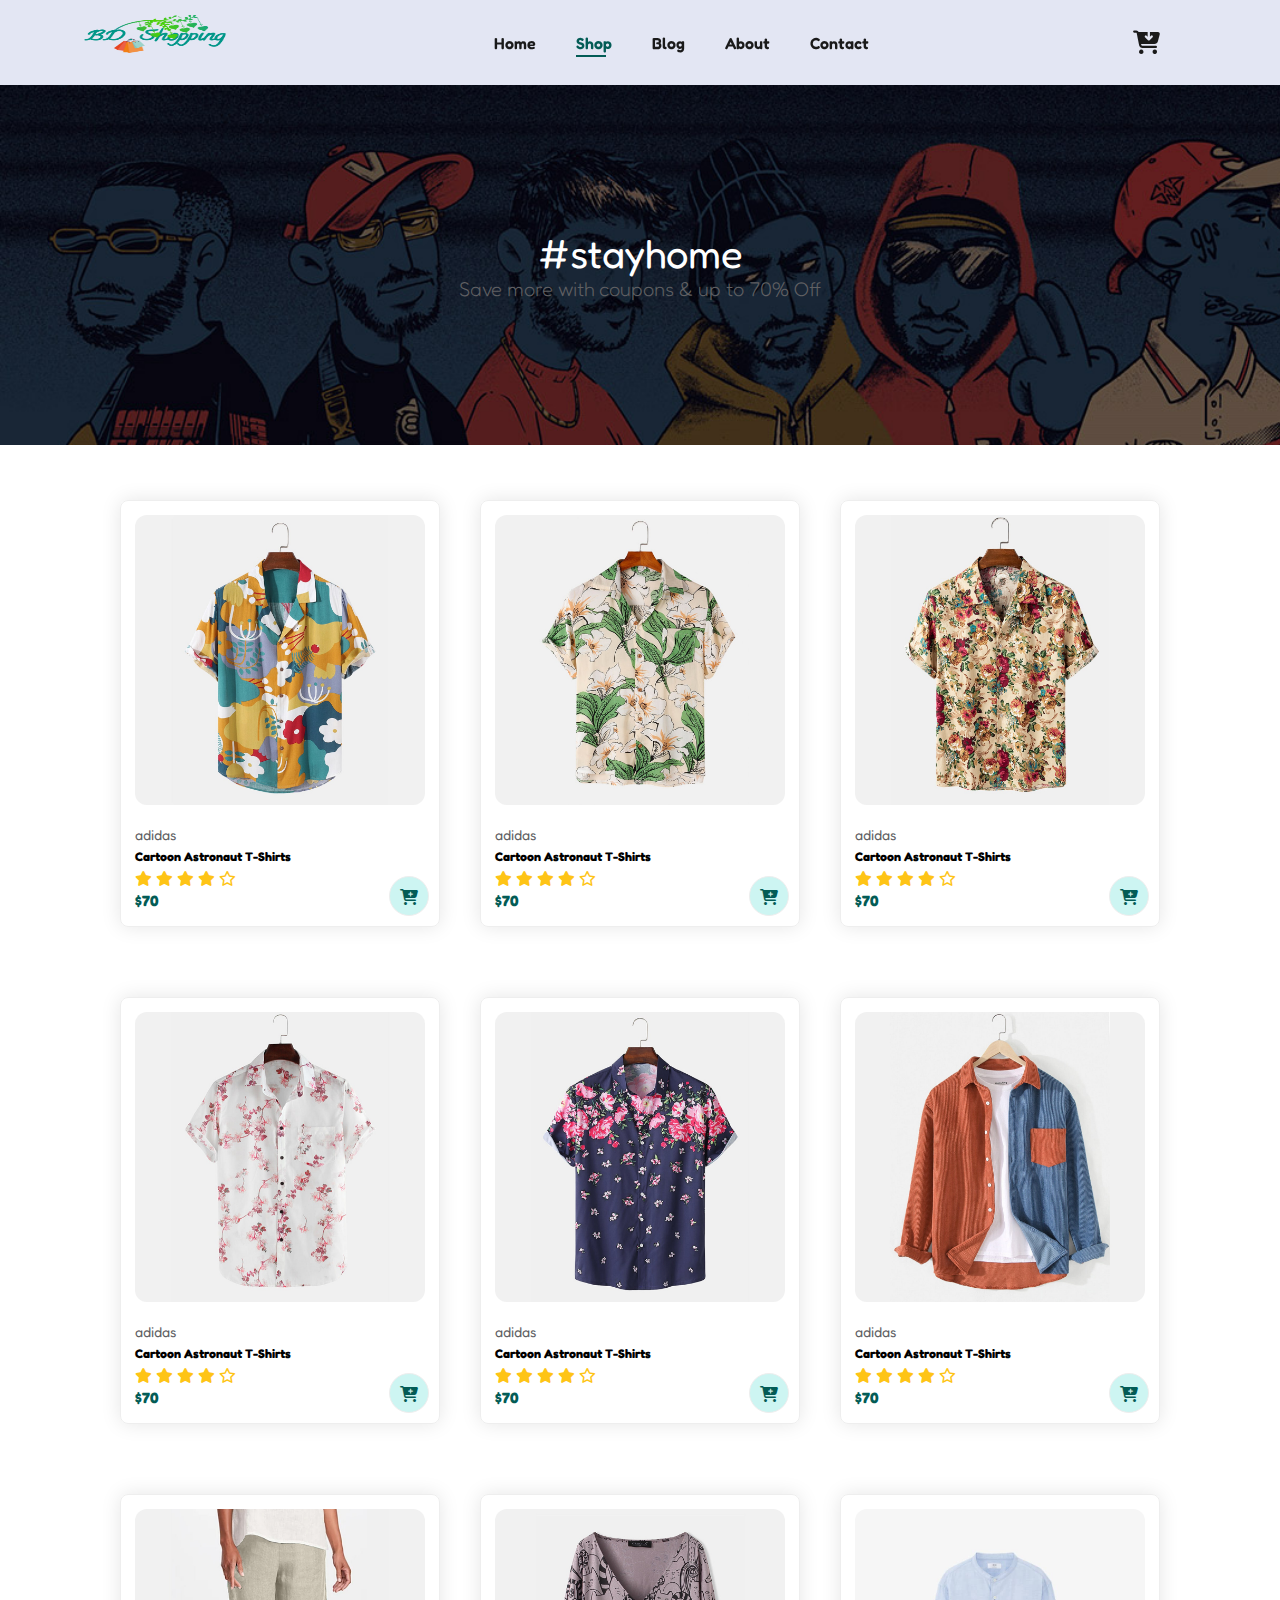
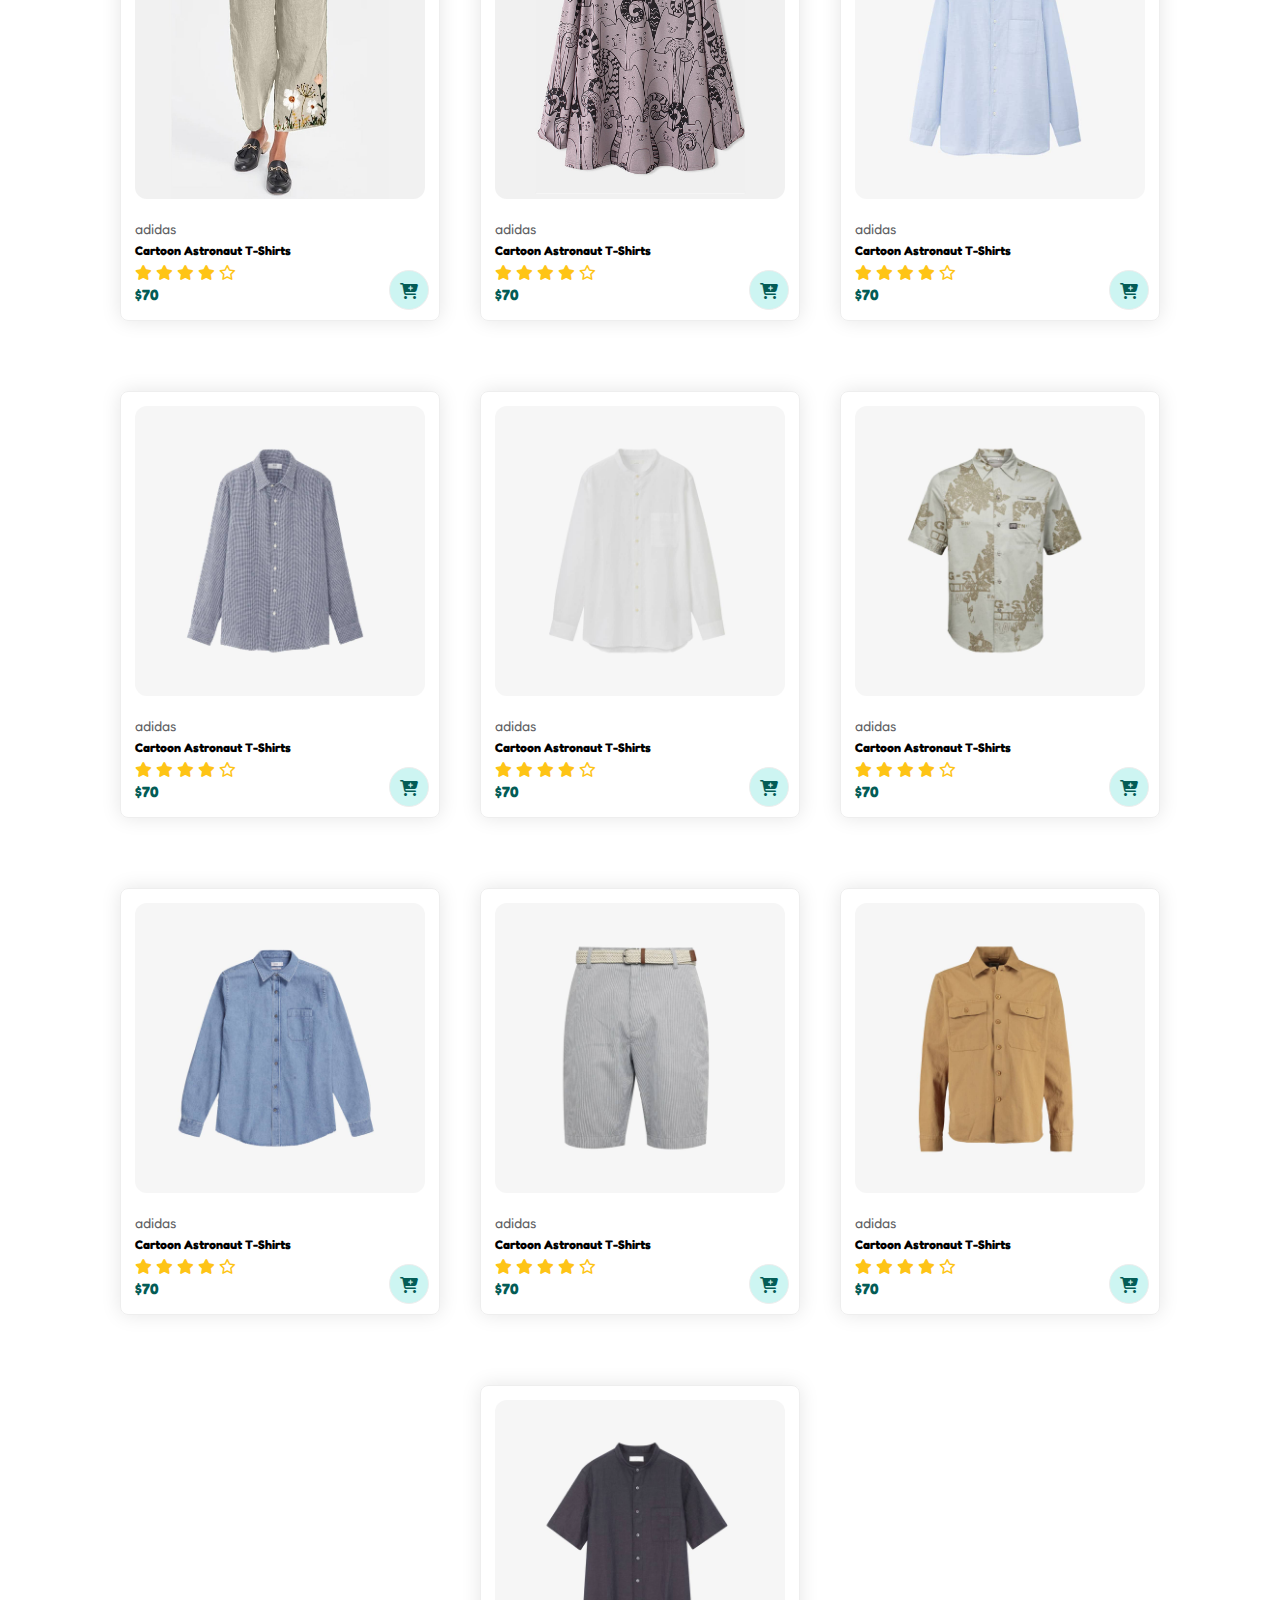
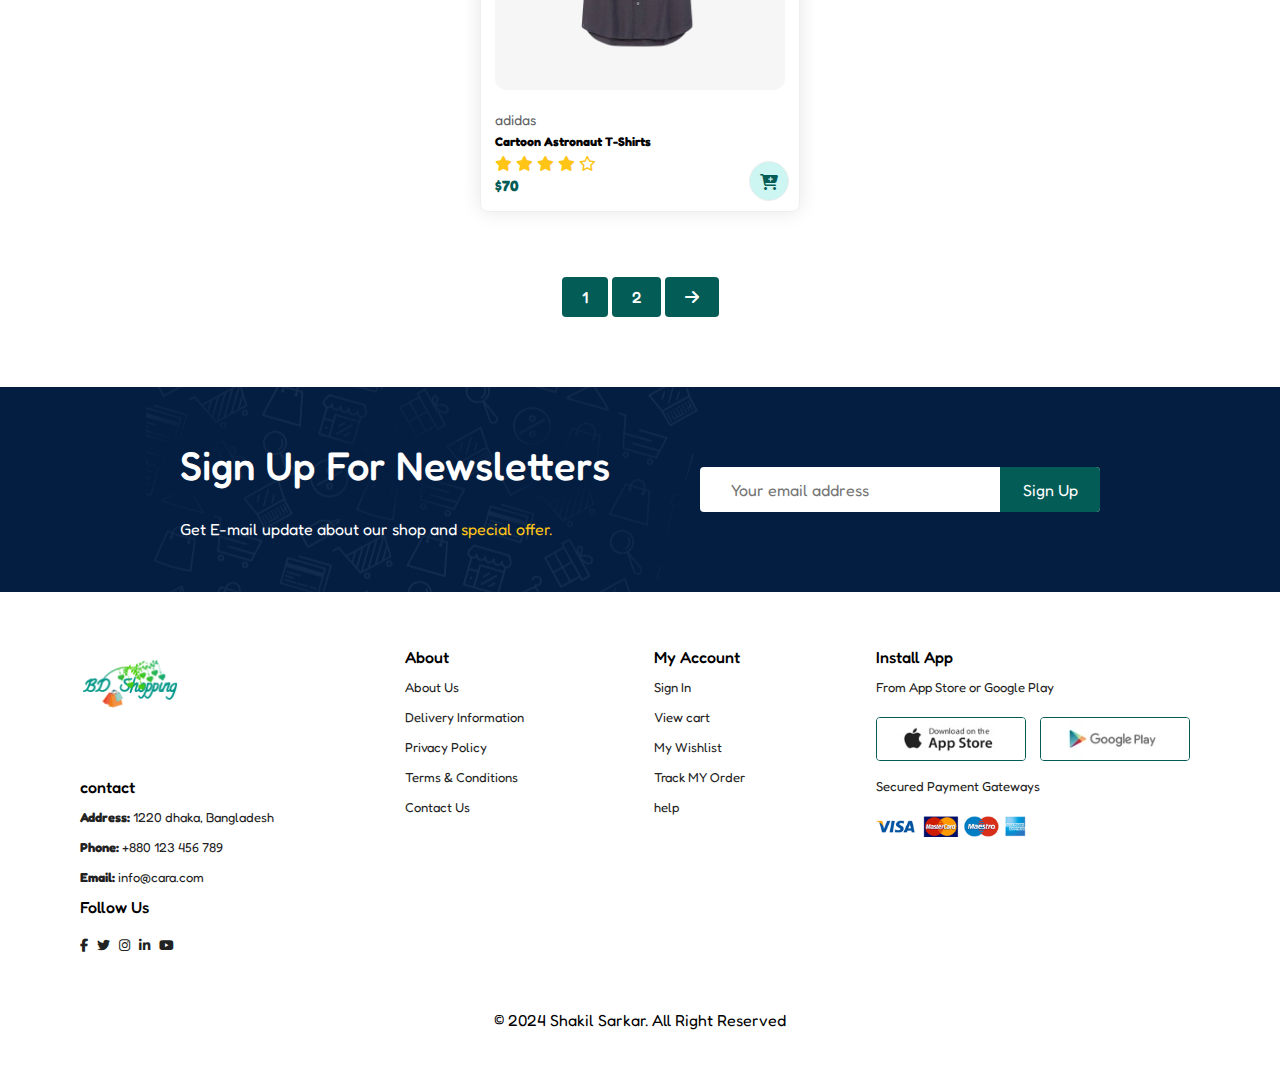
<file: shop.html>
<!DOCTYPE html>
<html lang="en">
<head>
   <meta charset="UTF-8">
   <meta name="viewport" content="width=device-width, initial-scale=1.0">
   <link rel="stylesheet" href="style.css">
   <link rel="stylesheet" href="https://cdnjs.cloudflare.com/ajax/libs/font-awesome/6.6.0/css/all.min.css">
   <title>BD Shopping</title>
</head>
<body>
<section id="header">
   <a href="#"><img id="logo" width="80px" src="image/logo.png" alt="Logo"></a>

   <div>
       <ul id="navbar">
           <li><a href="index.html">Home</a></li>
           <li><a class="active" href="shop.html">Shop</a></li>
           <li><a href="blog.html">Blog</a></li>
           <li><a href="about.html">About</a></li>
           <li><a href="contact.html">Contact</a></li>
           <a id="close" href="#"><i class="fa-solid fa-x"></i></a>
       </ul>
   </div>

   <a id="header-cart" class="window" href="cart.html"><i class="fa-solid fa-cart-arrow-down"></i></a>


   <div id="mobile">
       <a id="header-cart" href="cart.html"><i class="fa-solid fa-cart-arrow-down"></i></a>
       <i id="bar" class="fas fa-outdent"></i>
   </div>
</section>

<section id="page-header">
   <h2>#stayhome</h2>
   <h4>Save more with coupons & up to 70% Off</h4>
</section>

<section   id="product1" class="section-p">
   <div class="pro-container">
       
       <div class="pro" onclick="window.location.href='sproduct.html';">
           <img src="image/products/f1.jpg" alt="">
           <div class="des">
               <span>adidas</span>
               <h5>Cartoon Astronaut T-Shirts</h5>
               <div class="star">
                   <i class="fas fa-star"></i>
                   <i class="fas fa-star"></i>
                   <i class="fas fa-star"></i>
                   <i class="fas fa-star"></i>
                   <i class="far fa-star"></i>
               </div>
               <h4>$70</h4>
           </div>
           <a href="#"><i class="fa-solid fa-cart-plus cart"></i></a>
       </div>

       <div class="pro">
           <img src="image/products/f2.jpg" alt="">
           <div class="des">
               <span>adidas</span>
               <h5>Cartoon Astronaut T-Shirts</h5>
               <div class="star">
                   <i class="fas fa-star"></i>
                   <i class="fas fa-star"></i>
                   <i class="fas fa-star"></i>
                   <i class="fas fa-star"></i>
                   <i class="far fa-star"></i>
               </div>
               <h4>$70</h4>
           </div>
           <a href="#"><i class="fa-solid fa-cart-plus cart"></i></a>
       </div>

       <div class="pro">
           <img src="image/products/f3.jpg" alt="">
           <div class="des">
               <span>adidas</span>
               <h5>Cartoon Astronaut T-Shirts</h5>
               <div class="star">
                   <i class="fas fa-star"></i>
                   <i class="fas fa-star"></i>
                   <i class="fas fa-star"></i>
                   <i class="fas fa-star"></i>
                   <i class="far fa-star"></i>
               </div>
               <h4>$70</h4>
           </div>
           <a href="#"><i class="fa-solid fa-cart-plus cart"></i></a>
       </div>

       <div class="pro">
           <img src="image/products/f4.jpg" alt="">
           <div class="des">
               <span>adidas</span>
               <h5>Cartoon Astronaut T-Shirts</h5>
               <div class="star">
                   <i class="fas fa-star"></i>
                   <i class="fas fa-star"></i>
                   <i class="fas fa-star"></i>
                   <i class="fas fa-star"></i>
                   <i class="far fa-star"></i>
               </div>
               <h4>$70</h4>
           </div>
           <a href="#"><i class="fa-solid fa-cart-plus cart"></i></a>
       </div>

       <div class="pro">
           <img src="image/products/f5.jpg" alt="">
           <div class="des">
               <span>adidas</span>
               <h5>Cartoon Astronaut T-Shirts</h5>
               <div class="star">
                   <i class="fas fa-star"></i>
                   <i class="fas fa-star"></i>
                   <i class="fas fa-star"></i>
                   <i class="fas fa-star"></i>
                   <i class="far fa-star"></i>
               </div>
               <h4>$70</h4>
           </div>
           <a href="#"><i class="fa-solid fa-cart-plus cart"></i></a>
       </div>

       <div class="pro">
           <img src="image/products/f6.jpg" alt="">
           <div class="des">
               <span>adidas</span>
               <h5>Cartoon Astronaut T-Shirts</h5>
               <div class="star">
                   <i class="fas fa-star"></i>
                   <i class="fas fa-star"></i>
                   <i class="fas fa-star"></i>
                   <i class="fas fa-star"></i>
                   <i class="far fa-star"></i>
               </div>
               <h4>$70</h4>
           </div>
           <a href="#"><i class="fa-solid fa-cart-plus cart"></i></a>
       </div>

       <div class="pro">
           <img src="image/products/f7.jpg" alt="">
           <div class="des">
               <span>adidas</span>
               <h5>Cartoon Astronaut T-Shirts</h5>
               <div class="star">
                   <i class="fas fa-star"></i>
                   <i class="fas fa-star"></i>
                   <i class="fas fa-star"></i>
                   <i class="fas fa-star"></i>
                   <i class="far fa-star"></i>
               </div>
               <h4>$70</h4>
           </div>
           <a href="#"><i class="fa-solid fa-cart-plus cart"></i></a>
       </div>

       <div class="pro">
           <img src="image/products/f8.jpg" alt="">
           <div class="des">
               <span>adidas</span>
               <h5>Cartoon Astronaut T-Shirts</h5>
               <div class="star">
                   <i class="fas fa-star"></i>
                   <i class="fas fa-star"></i>
                   <i class="fas fa-star"></i>
                   <i class="fas fa-star"></i>
                   <i class="far fa-star"></i>
               </div>
               <h4>$70</h4>
           </div>
           <a href="#"><i class="fa-solid fa-cart-plus cart"></i></a>
       </div>
       
       <div class="pro">
           <img src="image/products/n1.jpg" alt="">
           <div class="des">
               <span>adidas</span>
               <h5>Cartoon Astronaut T-Shirts</h5>
               <div class="star">
                   <i class="fas fa-star"></i>
                   <i class="fas fa-star"></i>
                   <i class="fas fa-star"></i>
                   <i class="fas fa-star"></i>
                   <i class="far fa-star"></i>
               </div>
               <h4>$70</h4>
           </div>
           <a href="#"><i class="fa-solid fa-cart-plus cart"></i></a>
       </div>

       <div class="pro">
           <img src="image/products/n2.jpg" alt="">
           <div class="des">
               <span>adidas</span>
               <h5>Cartoon Astronaut T-Shirts</h5>
               <div class="star">
                   <i class="fas fa-star"></i>
                   <i class="fas fa-star"></i>
                   <i class="fas fa-star"></i>
                   <i class="fas fa-star"></i>
                   <i class="far fa-star"></i>
               </div>
               <h4>$70</h4>
           </div>
           <a href="#"><i class="fa-solid fa-cart-plus cart"></i></a>
       </div>

       <div class="pro">
           <img src="image/products/n3.jpg" alt="">
           <div class="des">
               <span>adidas</span>
               <h5>Cartoon Astronaut T-Shirts</h5>
               <div class="star">
                   <i class="fas fa-star"></i>
                   <i class="fas fa-star"></i>
                   <i class="fas fa-star"></i>
                   <i class="fas fa-star"></i>
                   <i class="far fa-star"></i>
               </div>
               <h4>$70</h4>
           </div>
           <a href="#"><i class="fa-solid fa-cart-plus cart"></i></a>
       </div>

       <div class="pro">
           <img src="image/products/n4.jpg" alt="">
           <div class="des">
               <span>adidas</span>
               <h5>Cartoon Astronaut T-Shirts</h5>
               <div class="star">
                   <i class="fas fa-star"></i>
                   <i class="fas fa-star"></i>
                   <i class="fas fa-star"></i>
                   <i class="fas fa-star"></i>
                   <i class="far fa-star"></i>
               </div>
               <h4>$70</h4>
           </div>
           <a href="#"><i class="fa-solid fa-cart-plus cart"></i></a>
       </div>

       <div class="pro">
           <img src="image/products/n5.jpg" alt="">
           <div class="des">
               <span>adidas</span>
               <h5>Cartoon Astronaut T-Shirts</h5>
               <div class="star">
                   <i class="fas fa-star"></i>
                   <i class="fas fa-star"></i>
                   <i class="fas fa-star"></i>
                   <i class="fas fa-star"></i>
                   <i class="far fa-star"></i>
               </div>
               <h4>$70</h4>
           </div>
           <a href="#"><i class="fa-solid fa-cart-plus cart"></i></a>
       </div>

       <div class="pro">
           <img src="image/products/n6.jpg" alt="">
           <div class="des">
               <span>adidas</span>
               <h5>Cartoon Astronaut T-Shirts</h5>
               <div class="star">
                   <i class="fas fa-star"></i>
                   <i class="fas fa-star"></i>
                   <i class="fas fa-star"></i>
                   <i class="fas fa-star"></i>
                   <i class="far fa-star"></i>
               </div>
               <h4>$70</h4>
           </div>
           <a href="#"><i class="fa-solid fa-cart-plus cart"></i></a>
       </div>

       <div class="pro">
           <img src="image/products/n7.jpg" alt="">
           <div class="des">
               <span>adidas</span>
               <h5>Cartoon Astronaut T-Shirts</h5>
               <div class="star">
                   <i class="fas fa-star"></i>
                   <i class="fas fa-star"></i>
                   <i class="fas fa-star"></i>
                   <i class="fas fa-star"></i>
                   <i class="far fa-star"></i>
               </div>
               <h4>$70</h4>
           </div>
           <a href="#"><i class="fa-solid fa-cart-plus cart"></i></a>
       </div>

       <div class="pro">
           <img src="image/products/n8.jpg" alt="">
           <div class="des">
               <span>adidas</span>
               <h5>Cartoon Astronaut T-Shirts</h5>
               <div class="star">
                   <i class="fas fa-star"></i>
                   <i class="fas fa-star"></i>
                   <i class="fas fa-star"></i>
                   <i class="fas fa-star"></i>
                   <i class="far fa-star"></i>
               </div>
               <h4>$70</h4>
           </div>
           <a href="#"><i class="fa-solid fa-cart-plus cart"></i></a>
       </div>

   </div>
</section>

<section id="pagination">
    <a href="#">1</a>
    <a href="#">2</a>
    <a href="#"><i class="fa-solid fa-arrow-right"></i></a>
</section>

<section id="newslatter"  class="section-m1">
   <div class="news-text">
       <h2>Sign Up For Newsletters</h2>
       <p>Get E-mail update about our shop and <span>special offer.</span></p>
   </div>
   <div class="form">
       <input type="email" placeholder="Your email address" required>
       <button>Sign Up</button>
   </div>
</section>

<section id="footer">
   <div class="col">
       <img class="logo" width="100px" src="image/logo.png" alt="logo">
       <h4>contact</h4>
       <p><strong>Address:</strong> 1220 dhaka, Bangladesh</p>
       <p><strong>Phone:</strong> +880 123 456 789</p>
       <p><strong>Email:</strong>  info@cara.com</p>
      
       <div class="follow">
           <h4>Follow Us</h4>
           <div class="icon">
               <a href="#"><i class="fab fa-facebook-f"></i></a>
               <a href="#"><i class="fab fa-twitter"></i></a>
               <a href="#"><i class="fab fa-instagram"></i></a>
               <a href="#"><i class="fab fa-linkedin-in"></i></a>
               <a href="#"><i class="fab fa-youtube"></i></a>
           </div>
       </div>
   </div>

   <div class="col">
       <h4>About</h4>
       <a href="#">About Us</a>
       <a href="#">Delivery Information</a>
       <a href="#">Privacy Policy</a>
       <a href="#">Terms & Conditions</a>
       <a href="#">Contact Us</a>
   </div>

   <div class="col">
       <h4>My Account</h4>
       <a href="#">Sign In</a>
       <a href="#">View cart</a>
       <a href="#">My Wishlist</a>
       <a href="#">Track MY Order</a>
       <a href="#">help</a>
   </div>

   <div class="col install">
       <h4>Install App</h4>
       <p>From App Store or Google Play</p>

       <div class="row">
           <a href="#"><img src="image/pay/app.jpg" alt="app-store"></a>
           <a href="#"><img src="image/pay/play.jpg" alt="play-store"></a>
       </div>

       <p>Secured Payment Gateways</p>
       <a href="#"><img src="image/pay/pay.png" alt="payment"></a>
   </div>
</section>

<footer class="copyright">
   <p>© 2024 Shakil Sarkar. All Right Reserved</p>
</footer>

<script src="script.js"></script>
</body>
</html>
</file>
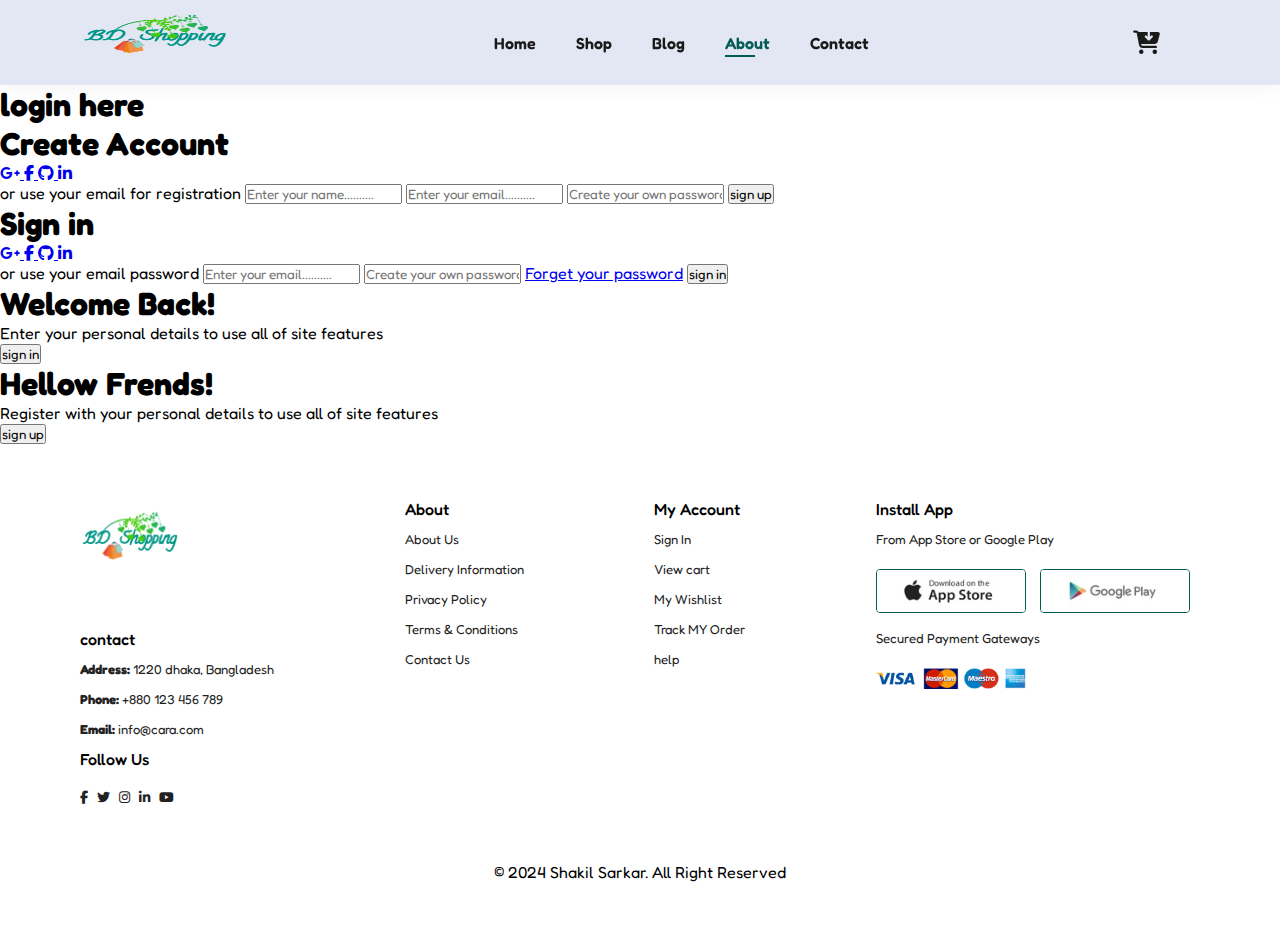
<file: signin.html>
<!DOCTYPE html>
<html lang="en">
<head>
   <meta charset="UTF-8">
   <meta name="viewport" content="width=device-width, initial-scale=1.0">
   <link rel="stylesheet" href="style.css">
   
   <link rel="stylesheet" href="https://cdnjs.cloudflare.com/ajax/libs/font-awesome/6.6.0/css/all.min.css">
   <title>BD Shopping</title>
</head>
<body>
<section id="header">
   <a href="#"><img id="logo" width="80px" src="image/logo.png" alt="Logo"></a>

   <div>
       <ul id="navbar">
           <li><a href="index.html">Home</a></li>
           <li><a href="shop.html">Shop</a></li>
           <li><a href="blog.html">Blog</a></li>
           <li><a class="active" href="about.html">About</a></li>
           <li><a href="contact.html">Contact</a></li>
           <a id="close" href="#"><i class="fa-solid fa-x"></i></a>
       </ul>
   </div>

   <a id="header-cart" class="window" href="cart.html"><i class="fa-solid fa-cart-arrow-down"></i></a>


   <div id="mobile">
       <a id="header-cart" href="cart.html"><i class="fa-solid fa-cart-arrow-down"></i></a>
       <i id="bar" class="fas fa-outdent"></i>
   </div>
</section>

<section>
    <h1 class="head">login here</h1>
    <div class="container" id="container">
        <div class="form-container sign-up">
            <form>
                <h1>Create Account</h1>
                <div class="social-icon">
                    <a href="#" class="icon">
                        <i class="fa-brands fa-google-plus-g"></i>
                    </a>
                    <a href="#" class="icon">
                        <i class="fa-brands fa-facebook-f"></i>
                    </a>
                    <a href="#" class="icon">
                        <i class="fa-brands fa-github"></i>
                    </a>
                    <a href="#" class="icon">
                        <i class="fa-brands fa-linkedin-in"></i>
                    </a>
                </div>
                <span>or use your email for registration</span>
                <input type="name" placeholder="Enter your name.........." required>
                <input type="email" placeholder="Enter your email.........." required>
                <input type="password" placeholder="Create your own password.........." required>
                <button type="submit">sign up</button>
            </form>
        </div>
        <div class="form-container sign-in">
            <form>
                <h1>Sign in</h1>
                <div class="social-icon">
                    <a href="#" class="icon">
                        <i class="fa-brands fa-google-plus-g"></i>
                    </a>
                    <a href="#" class="icon">
                        <i class="fa-brands fa-facebook-f"></i>
                    </a>
                    <a href="#" class="icon">
                        <i class="fa-brands fa-github"></i>
                    </a>
                    <a href="#" class="icon">
                        <i class="fa-brands fa-linkedin-in"></i>
                    </a>
                </div>
                <span>or use your email password</span>
                <input type="email" placeholder="Enter your email.........." required>
                <input type="password" placeholder="Create your own password.........." required>
                <a href="#">Forget your password</a>
                <button type="submit">sign in</button>
            </form>
        </div>
        <div class="toggle-container">
            <div class="toggle">
                <div class="toggle-panel toggle-left">
                    <h1>Welcome Back!</h1>
                    <p>Enter your personal details to use all of site features</p>
                    <button type="submit" class="hidden" id="login">sign in</button>
                </div>
                <div class="toggle-panel toggle-right">
                    <h1>Hellow Frends!</h1>
                    <p>Register with your personal details to use all of site features</p>
                    <button type="submit" class="hidden" id="register">sign up</button>
                </div>
            </div>
        </div>
    </div>
</section>


<section id="footer">
   <div class="col">
       <img class="logo" width="100px" src="image/logo.png" alt="logo">
       <h4>contact</h4>
       <p><strong>Address:</strong> 1220 dhaka, Bangladesh</p>
       <p><strong>Phone:</strong> +880 123 456 789</p>
       <p><strong>Email:</strong>  info@cara.com</p>
      
       <div class="follow">
           <h4>Follow Us</h4>
           <div class="icon">
               <a href="#"><i class="fab fa-facebook-f"></i></a>
               <a href="#"><i class="fab fa-twitter"></i></a>
               <a href="#"><i class="fab fa-instagram"></i></a>
               <a href="#"><i class="fab fa-linkedin-in"></i></a>
               <a href="#"><i class="fab fa-youtube"></i></a>
           </div>
       </div>
   </div>

   <div class="col">
       <h4>About</h4>
       <a href="#">About Us</a>
       <a href="#">Delivery Information</a>
       <a href="#">Privacy Policy</a>
       <a href="#">Terms & Conditions</a>
       <a href="#">Contact Us</a>
   </div>

   <div class="col">
       <h4>My Account</h4>
       <a href="sign in/signin.html">Sign In</a>
       <a href="#">View cart</a>
       <a href="#">My Wishlist</a>
       <a href="#">Track MY Order</a>
       <a href="#">help</a>
   </div>

   <div class="col install">
       <h4>Install App</h4>
       <p>From App Store or Google Play</p>

       <div class="row">
           <a href="#"><img src="image/pay/app.jpg" alt="app-store"></a>
           <a href="#"><img src="image/pay/play.jpg" alt="play-store"></a>
       </div>

       <p>Secured Payment Gateways</p>
       <a href="#"><img src="image/pay/pay.png" alt="payment"></a>
   </div>
</section>

<footer class="copyright">
   <p>© 2024 Shakil Sarkar. All Right Reserved</p>
</footer>

<script src="script.js"></script>
</body>
</html>
</file>
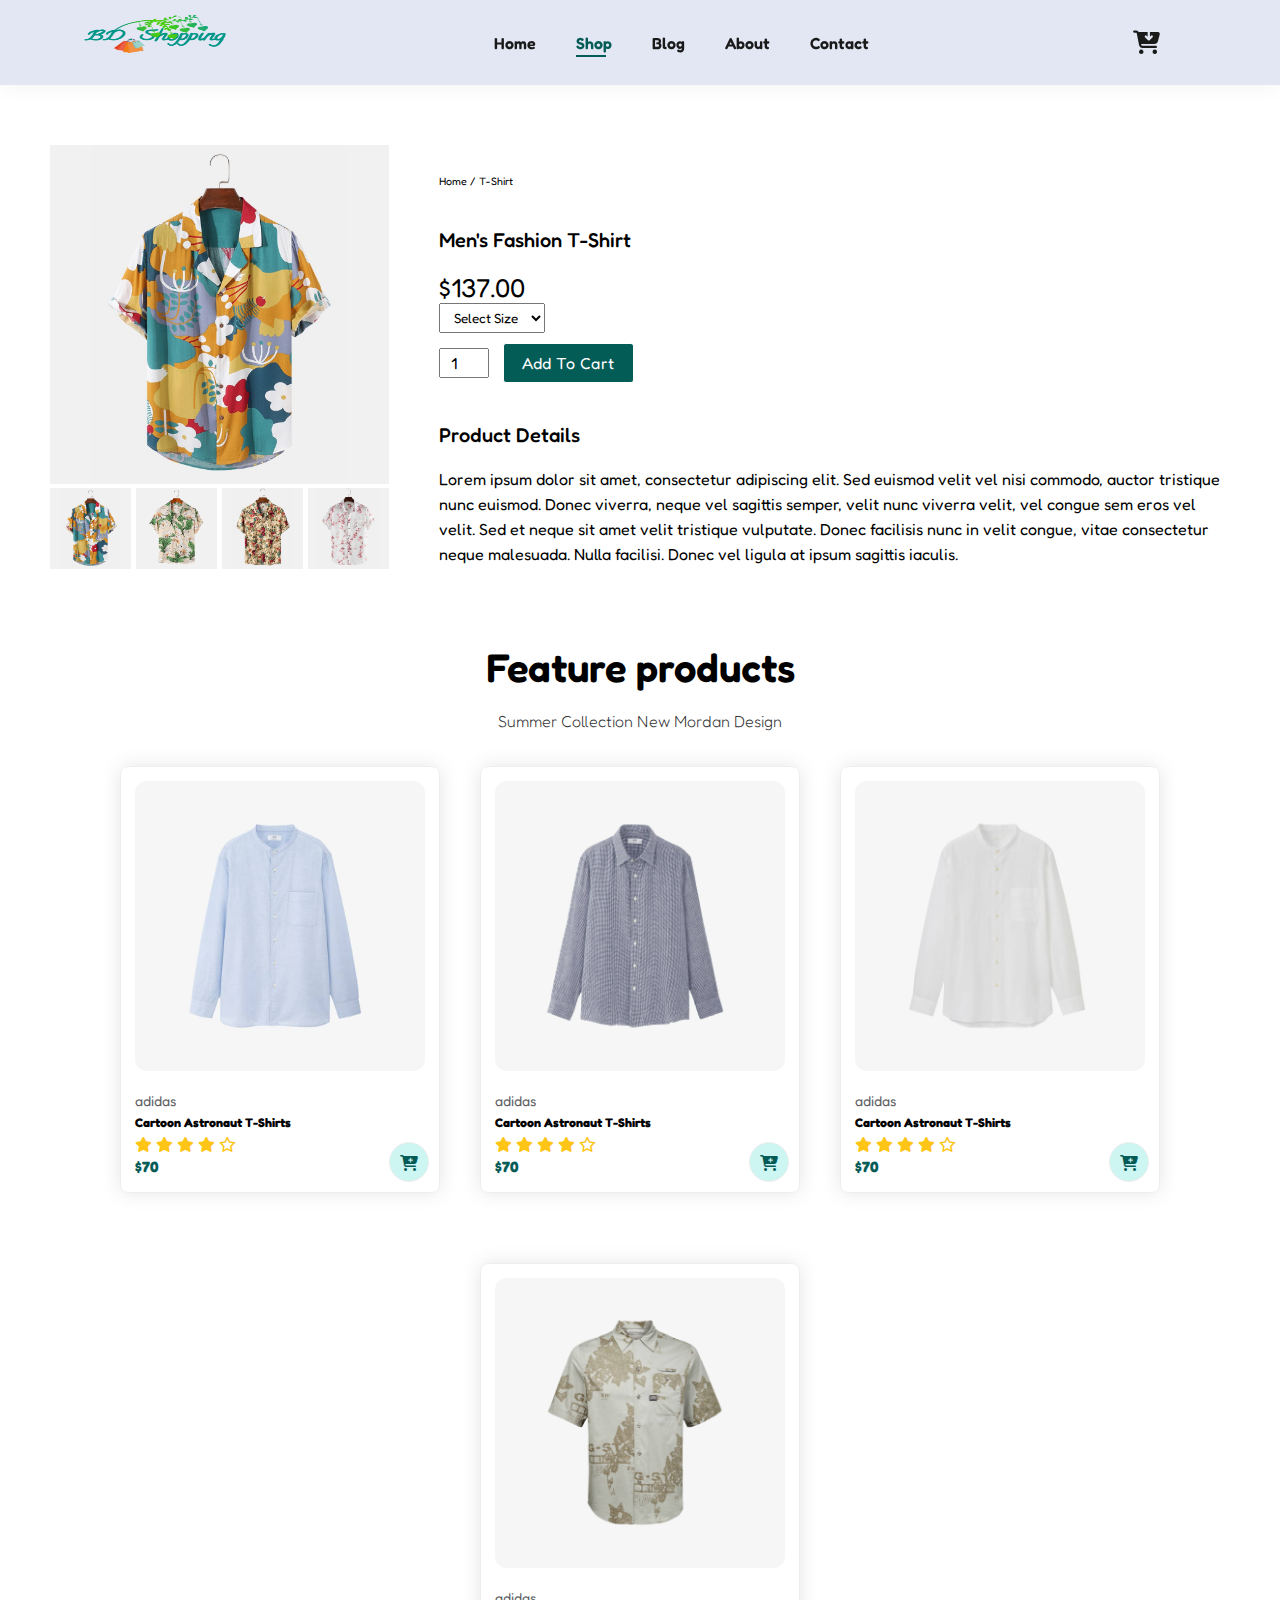
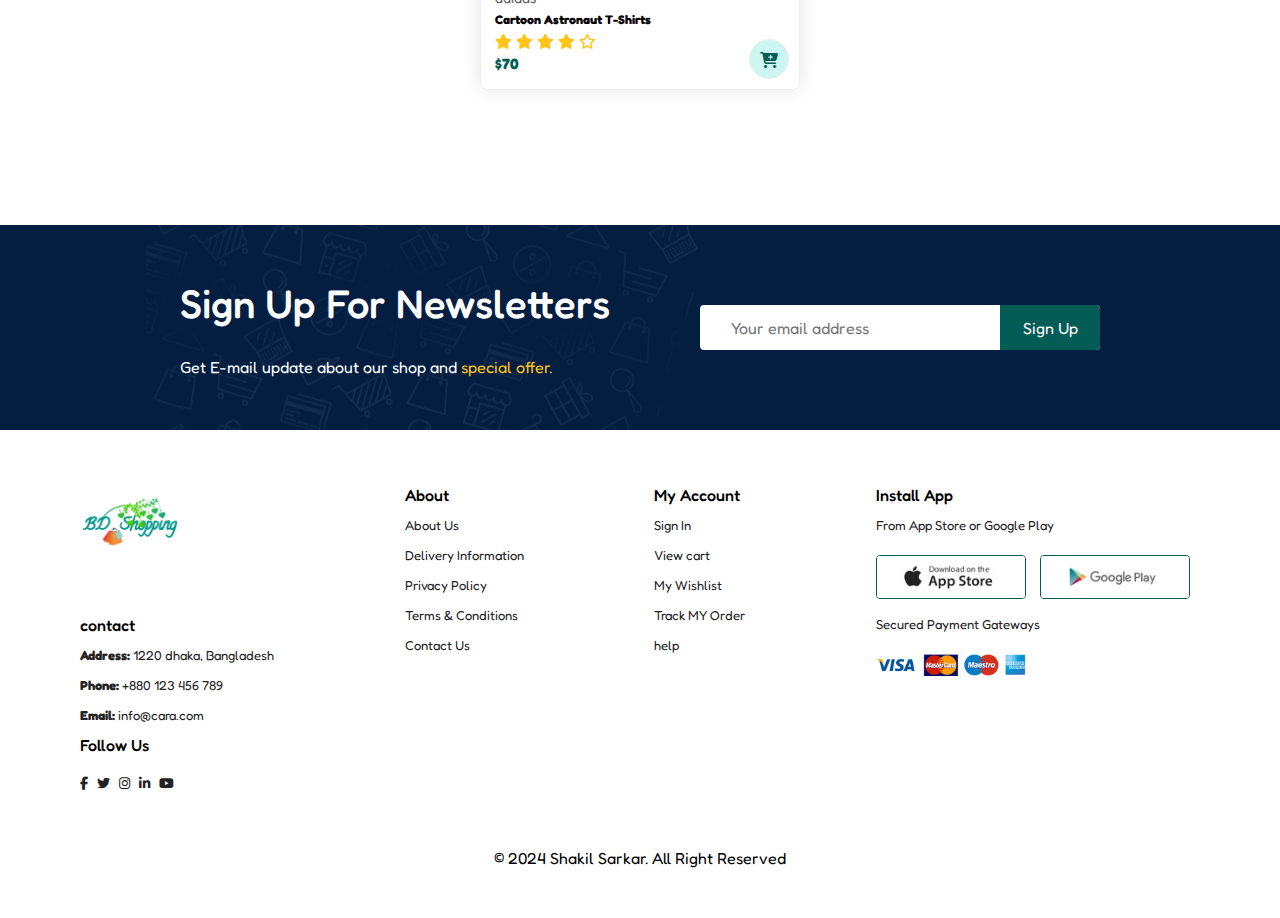
<file: sproduct.html>
<!DOCTYPE html>
<html lang="en">
<head>
   <meta charset="UTF-8">
   <meta name="viewport" content="width=device-width, initial-scale=1.0">
   <link rel="stylesheet" href="style.css">
   <link rel="stylesheet" href="https://cdnjs.cloudflare.com/ajax/libs/font-awesome/6.6.0/css/all.min.css">
   <title>BD Shopping</title>
</head>
<body>
<section id="header">
   <a href="#"><img id="logo" width="80px" src="image/logo.png" alt="Logo"></a>

   <div>
       <ul id="navbar">
           <li><a href="index.html">Home</a></li>
           <li><a class="active" href="shop.html">Shop</a></li>
           <li><a href="blog.html">Blog</a></li>
           <li><a href="about.html">About</a></li>
           <li><a href="contact.html">Contact</a></li>
           <a id="close" href="#"><i class="fa-solid fa-x"></i></a>
       </ul>
   </div>

   <a id="header-cart" class="window" href="cart.html"><i class="fa-solid fa-cart-arrow-down"></i></a>


   <div id="mobile">
       <a id="header-cart" href="cart.html"><i class="fa-solid fa-cart-arrow-down"></i></a>
       <i id="bar" class="fas fa-outdent"></i>
   </div>
</section>

<section id="pro-details" class="section-p">
    <div class="single-pro-image">
        <img src="image/products/f1.jpg" width="100%" id="main-img" alt="">

        <div class="small-img-group">
            <div class="small-img-col">
                <img src="image/products/f1.jpg" width="100%" class="small-img" alt=""> 
            </div>
            <div class="small-img-col">
                <img src="image/products/f2.jpg" width="100%" class="small-img" alt=""> 
            </div>
            <div class="small-img-col">
                <img src="image/products/f3.jpg" width="100%" class="small-img" alt=""> 
            </div>
            <div class="small-img-col">
                <img src="image/products/f4.jpg" width="100%" class="small-img" alt=""> 
            </div>
        </div>
    </div>

    <div class="single-pro-details">
        <h6>Home / T-Shirt</h6>
        <h4>Men's Fashion T-Shirt</h4>
        <h2>$137.00</h2>
        <select>
            <option>Select Size</option>
            <option>XL</option>
            <option>XXL</option>
            <option>small</option>
            <option>large</option>
        </select>
        <input type="number" value="1">
        <button>Add To Cart</button>
        <h4>Product Details</h4>
        <span>
            Lorem ipsum dolor sit amet, consectetur adipiscing elit.
            Sed euismod velit vel nisi commodo, auctor tristique nunc
            euismod. Donec viverra, neque vel sagittis semper, velit
            nunc viverra velit, vel congue sem eros vel velit. Sed et 
            neque sit amet velit tristique vulputate. Donec facilisis nunc
            in velit congue, vitae consectetur neque malesuada. Nulla 
            facilisi. Donec vel ligula at ipsum sagittis iaculis.
        </span>
    </div>
</section>

<section   id="product1" class="section-p">
    <h2>Feature products</h2>
    <p>Summer Collection New Mordan Design</p>
    <div class="pro-container">
        
        <div class="pro">
            <img src="image/products/n1.jpg" alt="">
            <div class="des">
                <span>adidas</span>
                <h5>Cartoon Astronaut T-Shirts</h5>
                <div class="star">
                    <i class="fas fa-star"></i>
                    <i class="fas fa-star"></i>
                    <i class="fas fa-star"></i>
                    <i class="fas fa-star"></i>
                    <i class="far fa-star"></i>
                </div>
                <h4>$70</h4>
            </div>
            <a href="#"><i class="fa-solid fa-cart-plus cart"></i></a>
        </div>

        <div class="pro">
            <img src="image/products/n2.jpg" alt="">
            <div class="des">
                <span>adidas</span>
                <h5>Cartoon Astronaut T-Shirts</h5>
                <div class="star">
                    <i class="fas fa-star"></i>
                    <i class="fas fa-star"></i>
                    <i class="fas fa-star"></i>
                    <i class="fas fa-star"></i>
                    <i class="far fa-star"></i>
                </div>
                <h4>$70</h4>
            </div>
            <a href="#"><i class="fa-solid fa-cart-plus cart"></i></a>
        </div>

        <div class="pro">
            <img src="image/products/n3.jpg" alt="">
            <div class="des">
                <span>adidas</span>
                <h5>Cartoon Astronaut T-Shirts</h5>
                <div class="star">
                    <i class="fas fa-star"></i>
                    <i class="fas fa-star"></i>
                    <i class="fas fa-star"></i>
                    <i class="fas fa-star"></i>
                    <i class="far fa-star"></i>
                </div>
                <h4>$70</h4>
            </div>
            <a href="#"><i class="fa-solid fa-cart-plus cart"></i></a>
        </div>

        <div class="pro">
            <img src="image/products/n4.jpg" alt="">
            <div class="des">
                <span>adidas</span>
                <h5>Cartoon Astronaut T-Shirts</h5>
                <div class="star">
                    <i class="fas fa-star"></i>
                    <i class="fas fa-star"></i>
                    <i class="fas fa-star"></i>
                    <i class="fas fa-star"></i>
                    <i class="far fa-star"></i>
                </div>
                <h4>$70</h4>
            </div>
            <a href="#"><i class="fa-solid fa-cart-plus cart"></i></a>
        </div>

    </div>
</section>

<section id="newslatter"  class="section-m1">
   <div class="news-text">
       <h2>Sign Up For Newsletters</h2>
       <p>Get E-mail update about our shop and <span>special offer.</span></p>
   </div>
   <div class="form">
       <input type="email" placeholder="Your email address" required>
       <button>Sign Up</button>
   </div>
</section>

<section id="footer">
   <div class="col">
       <img class="logo" width="100px" src="image/logo.png" alt="logo">
       <h4>contact</h4>
       <p><strong>Address:</strong> 1220 dhaka, Bangladesh</p>
       <p><strong>Phone:</strong> +880 123 456 789</p>
       <p><strong>Email:</strong>  info@cara.com</p>
      
       <div class="follow">
           <h4>Follow Us</h4>
           <div class="icon">
               <a href="#"><i class="fab fa-facebook-f"></i></a>
               <a href="#"><i class="fab fa-twitter"></i></a>
               <a href="#"><i class="fab fa-instagram"></i></a>
               <a href="#"><i class="fab fa-linkedin-in"></i></a>
               <a href="#"><i class="fab fa-youtube"></i></a>
           </div>
       </div>
   </div>

   <div class="col">
       <h4>About</h4>
       <a href="#">About Us</a>
       <a href="#">Delivery Information</a>
       <a href="#">Privacy Policy</a>
       <a href="#">Terms & Conditions</a>
       <a href="#">Contact Us</a>
   </div>

   <div class="col">
       <h4>My Account</h4>
       <a href="#">Sign In</a>
       <a href="#">View cart</a>
       <a href="#">My Wishlist</a>
       <a href="#">Track MY Order</a>
       <a href="#">help</a>
   </div>

   <div class="col install">
       <h4>Install App</h4>
       <p>From App Store or Google Play</p>

       <div class="row">
           <a href="#"><img src="image/pay/app.jpg" alt="app-store"></a>
           <a href="#"><img src="image/pay/play.jpg" alt="play-store"></a>
       </div>

       <p>Secured Payment Gateways</p>
       <a href="#"><img src="image/pay/pay.png" alt="payment"></a>
   </div>
</section>

<footer class="copyright">
   <p>© 2024 Shakil Sarkar. All Right Reserved</p>
</footer>

<script>
    var mainimg = document.getElementById("main-img");
    var smallimg = document.getElementsByClassName("small-img");

    smallimg[0].onclick = function(){
        mainimg.src = smallimg[0].src;
    }
    smallimg[1].onclick = function(){
        mainimg.src = smallimg[1].src;
    }
    smallimg[2].onclick = function(){
        mainimg.src = smallimg[2].src;
    }
    smallimg[3].onclick = function(){
        mainimg.src = smallimg[3].src;
    }
</script>


<script src="script.js"></script>
</body>
</html>
</file>
<file: style.css>
@import url('https://fonts.googleapis.com/css2?family=Fredoka:wght@300..700&display=swap');
*{
    margin: 0;
    padding: 0;
    box-sizing: border-box;
    font-family: 'Fredoka';
}

:root{
    --text-color: #1a1a1a;
    --p-color: #333;
    --bg-color: #e3e6f3;
    --second-bg-color: #DEEBFE;
    --main-color: #035c56;
    --hover-color: #088178;
}
body{
    width: 100%;
}
 
.section-p{
    padding: 40px 80px;
}

.section-m1{
    margin-top: 80px;
}

/* header start */

#header{
    display: flex;
    align-items: center;
    justify-content: space-between;
    padding: 0 80px;
    background-color: var(--bg-color);
    box-shadow: 0 0 20px rgba(0, 0, 0, 0.06);
    position: sticky;
    z-index: 1000;
    top: 0;
    left: 0;
    transition: 0.3s ease;
}

#header img{
    width: 150px;
    height: 9vh;
    background-position: center;
    background-size: cover;
}

#navbar{
    display: flex;
    align-items: center;
    justify-content: space-between;
}

#navbar li{
    list-style: none;
    padding: 0 20px;
    position: relative;
}

#navbar li a{
    text-decoration: none;
    font-size: 16px;
    font-weight: 600;
    color: var(--text-color);
    transition: 0.3s ease;

}
#navbar li a:hover,
#navbar li a.active{
    color: var(--main-color);
}

#navbar li a.active::after,
#navbar li a:hover::after{
    content: "";
    width: 30px;
    height: 2px;
    background: var(--main-color);
    position: absolute;
    bottom: -4px;
    left: 20px;
    transition: 0.5s ease;
}

#header-cart{
    text-decoration: none;
    color: var(--text-color);
    font-size: 24px;
    margin-right: 40px;
}


#mobile{
    display: none;
}
#close{
    display: none;
    text-decoration: none;
    color: var(--text-color);
    font-size: 16px;
}
/* hero section start */

#hero{
    height: 90vh;
    width: 100%;
    background-image: url('image/hero4.png');
    background-size: cover;
    background-position: top 25% right 0;
    padding: 0 80px;
    display: flex;
    flex-direction: column;
    align-items: start;
    justify-content: center;
}

#hero h4{
    color: var(--p-color);
    font-weight: 500;
    margin-bottom: 20px;
    letter-spacing: 1.2px;
}

#hero h1{
    color: var(--main-color);
    font-weight: 600;
    font-size: 35px;
    margin-bottom: 20px;
    letter-spacing: 1px;
    width: 70%;
    font-family: Arial, sans-serif;
}

#hero h2{
    color: var(--main-color);
    font-weight: 600;
    letter-spacing: 1px;
    margin-bottom: 20px;
    width: 80%;
}

#hero p{
    color: var(--s-text-color);
    font-weight: 600;
    letter-spacing: 1px;
    margin-bottom: 20px;
    width: 70%;
}

#hero button{
    background: transparent;
    padding: 12px 20px;
    border: 2px solid var(--main-color);
    cursor: pointer;
    font-size: 20px;
    border-radius: 4px;
    letter-spacing: 0.5px;
    transition: 0.3s ease;
}

#hero button a{
    text-decoration: none;
    color: var(--main-color);
    font-weight: 600;
}

#hero button:hover{
    border: 2px solid var(--main-color);
    color: #eee;
    background: var(--main-color);
}

/* feature section start */

#feature h1{
    font-size: 40px;
    padding:40px 80px 0 0;
    text-align: center;
    font-weight: 550;
}

#feature-box{
    padding: 20px 0;
    display: flex;
    flex-wrap: wrap;
    align-items: center;
    justify-content: center;
}
#feature-box .fe-box{
    margin: 30px ;
    border: 1px solid #eee;
    padding: 20px;
    width: 240px;
    height: 220px;
    box-shadow: 0 0 20px rgba(0, 0, 0, 0.06);
    border-radius: 5px;
    text-align: center;
    transition: 0.3s ease;
}

#feature-box .fe-box:hover{
    box-shadow: 0 0 20px rgba(0, 0, 0, 0.12);
    transform: scale(1.1);
}
#feature-box .fe-box img{
    margin-bottom: 20px;
    transition: 0.3s ease;
}

#feature-box .fe-box h3{
    color: var(--main-color);
    font-weight: 500;
    border: 1px solid #eee;
    border-radius: 5px;
    height: 40px;
    background: var(--accent-color);
    transition: 0.3s ease;
    align-content: center;
    cursor: pointer;
}   

/* Feature products section */

#product1{
    padding: 30px 70px;
}

#product1 h2,
#product1 p{
    margin-bottom: 20px;
    text-align: center;
}

#product1 h2{
    font-weight: 600;
    font-size: 40px;
}

#product1 p{
    color: var(--p-color);
    font-weight: 200;
}


#product1 .pro-container{
    display: flex;
    flex-wrap: wrap;
    justify-content: center;
    gap: 40px;
}
.pro{
    border: 1px solid #eee;
    border-radius: 8px;
    width: 350px;
    min-width: 250px;
    padding: 14px;
    margin: 15px 0;
    box-shadow: 0 0 20px rgba(0, 0, 0, 0.1);
    transition: 0.3s ease;
    position: relative;
}
.pro:hover{
    box-shadow: 20px 20px 20px rgba(0, 0, 0, 0.06);
}
.pro img{
    width: 100%;
    border-radius: 12px;
    margin-bottom: 15px;
}
.pro .des{
    font-size: 15px;
    line-height: 22px
}

.pro span{
    color: #606063;
    font-size: 14px;
}
.pro .cart{
    color: var(--main-color);
    font-weight: 600;
    background-color: #cdf5f2;
    height: 40px;
    width: 40px;
    line-height: 40px;
    border-radius: 50px;
    text-align: center;
    border: 1px solid #eee;
    position: absolute;
    bottom: 10px;
    right: 10px;
}

.des h4{
    color: var(--main-color);
}

.des .star{
    color: #FEC416;
}

/* banner style */

#banner{
    padding: 20px 0;
    display: flex;
    flex-direction: column;
    justify-content: center;
    align-items: center;
    text-align: center;
    background-image: url(image/banner/b2.jpg);
    width: 100%;
    height: 40vh;
    background-size: cover;
    background-position: center;
    color: #fff;
    margin-bottom: 80px;
}

#banner h5{
    font-size: 50px;
    font-weight: 400;
    margin-bottom: 10px;
}

#banner h1{
    font-size: 50px;
    font-weight: 600;
    margin-bottom: 10px;
}
#banner h1 span{
    color: #ef3636;
}

#banner a{
    color: #fff;
    text-decoration: none;
    font-size: 16px;
    font-weight: 600;
    padding: 10px 20px;
    border: none;
    cursor: pointer;
    letter-spacing: 0.5px;
    transition: 0.3s ease;
}

#banner a button{
    color: #fff;
    font-size: 16px;
    background: var(--main-color);
    padding: 15px 30px;
    border: none;
    border-radius: 4px;
    cursor: pointer;
    letter-spacing: 0.5px;
    transition: 0.9s ease;
}


#banner a button:hover{
    color: #000;
    background-color: #fff;
}

/* sm-banner section */

#sm-banner{
    display: flex;
    justify-content: space-between;
    flex-wrap: wrap;
}
#sm-banner .banner-box{
    display: flex;
    flex-direction: column;
    justify-content: center;
    align-items: flex-start;
    background-image: url(image/banner/b17.jpg);
    color: #fff;
    width: 100%;
    height: 50vh;
    background-size: cover;
    background-position: center;
    line-height: 60px;
    padding: 40px;
    margin-bottom: 20px;
}

#sm-banner .banner-box:nth-child(2)
    {
    background-image: url(image/banner/b10.jpg);
}

#sm-banner .banner-box h5{
    font-size: 20px;
    font-weight: 450;
    letter-spacing: 1px;
}

#sm-banner .banner-box h2{
    font-size: 50px;
    font-weight: 600;
    letter-spacing: 2px;
}

#sm-banner .banner-box span{
    color: #fff;
    font-size: 20px;
}

#sm-banner .banner-box button{
    color: #fff;
    font-size: 16px;
    background: none;
    padding: 9px 18px;
    border: 1px solid #fff;
    border-radius: 3px;
    cursor: pointer;
    letter-spacing: 0.5px;
    transition: 0.3s ease;
}

#sm-banner .banner-box:hover button{
    color: #000;
    background-color: var(--main-color);
    border: 1px solid var(--main-color);
}

/* banner 3 styleing */

#banner3{
    display: flex;
    justify-content: space-between;
    flex-wrap: wrap;
    padding: 0 80px;
}
#banner3 .banner-box{
    display: flex;
    flex-direction: column;
    justify-content: center;
    align-items: flex-start;
    background-image: url(image/banner/b7.jpg);
    color: #fff;
    min-width: 400px;
    height: 30vh;
    background-size: cover;
    background-position: center;
    line-height: 60px;
    padding: 40px;
    margin-bottom: 20px;
}

#banner3 .banner-box:nth-child(2)
    {
    background-image: url(image/banner/b4.jpg);
}

#banner3 .banner-box:nth-child(3)
    {
    background-image: url(image/banner/b18.jpg);
}

#banner3 .banner-box h2{
    font-size: 35px;
}

#banner3 .banner-box h3{
    color: #ef3636;
    font-weight: 500;
}

/* newsletters section */

#newslatter {
    display: flex;
    flex-wrap: wrap;
    align-items: center;
    padding: 50px 80px;
    justify-content: center;
    gap: 90px;
    background-image: url(image/banner/b14.png);
    background-color: #041e42;
    background-repeat: no-repeat;
    background-position: 20% 30%;
}

#newslatter h2{
    color: #fff;
    font-size: 40px;
    font-weight: 500;
    margin-bottom: 30px;
}

#newslatter p{
    color: #fff;
    font-size: 16px;
    font-weight: 300px;
}

#newslatter p span{
    color: #FEC416;
}

#newslatter .form{
    margin: 30px 0;
    display: flex;
    align-items: center;
    background: #fff;
    height: 45px;
    width: 400px;
    border-radius: 4px;
}

#newslatter .form input{
    padding-left: 30px;
    font-size: 16px;
    border: 1px solid transparent;
    height: 45px;
    width: 75%;
    background: transparent;
    outline: none;
}

#newslatter .form button{
    color: #fff;
    font-size: 16px;
    background: var(--main-color);
    height: 45px;
    width: 25%;
    border: 1px solid transparent;
    outline: none;
    border-radius: 0 3.9px 3.9px 0;
    cursor: pointer;
}

/* footer section */

#footer{
    padding: 50px 80px;
    display: flex;
    flex-wrap: wrap;
    justify-content: space-between;
}

#footer .col{
    display: flex;
    flex-direction: column;
    line-height: 30px;
}

#footer .logo{
    margin-bottom: 30px;
}

#footer .col h4{
    color: #000;
    font-size: 16px;
    font-weight: 500;
}

#footer .col p{
    color: #222;
    font-size: 13px;
    font-weight: 400;
}

#footer .col a{
    color: #333;
    font-size: 13px;
    text-decoration: none;
    color: #222;
    font-weight: 400;
}

#footer .icon{
    margin-right: 20px;
    color: #465b52;
    font-size: 35px;
}

#footer .install img{
    margin-top: 15px;
    margin-right: 20px;
}

#footer .install .row img{
    border: 1px solid var(--main-color);
    border-radius: 4px;
}

#footer a:hover{
    color: var(--main-color);
}

footer.copyright{
    text-align: center;
    margin-bottom: 50px;
}

/* Shop page */
#page-header{
    padding: 14px;
    display: flex;
    flex-direction: column;
    align-items: center;
    justify-content: center;
    background-image: url(image/banner/b1.jpg);
    width: 100%;
    height: 40vh;
    background-size: cover;
}

#page-header h2{
    font-size: 40px;
    font-weight: 400;
    color: #fff;
}

#page-header h4{
    font-size: 20px;
    font-weight: 200;
    color: #606063;
}

#pagination{
    margin-top: 20px;
    text-align: center;
    font-weight: 500;
}
#pagination a{
    text-decoration: none;
    color: #fff;
    background: var(--main-color);
    padding: 10px 20px;
    border-radius: 4px;
}

#pagination a i{
    font-weight: 600;
}

/* single product */
#pro-details{
    display: flex;
    margin-top: 20px;
}

#pro-details .single-pro-image{
    width: 30%;
    margin-right: 50px;
}

.small-img-group{
    display: flex;
    justify-content: space-between;
}

.small-img-col{
    flex-basis: 24%;
    cursor: pointer;
}

#pro-details .single-pro-details{
    width: 50%;
    padding-top: 30px;
}

#pro-details .single-pro-details h6{
    font-weight: 400;
}

#pro-details .single-pro-details h4{
    font-size: 20px;
    padding: 40px 0 20px 0;
    font-weight: 500;
}

#pro-details .single-pro-details h2{
    font-size: 26px;
    font-weight: 400;
}

#pro-details .single-pro-details select{
    display: block;
    padding: 5px 10px;
    margin-bottom: 10px;
}

#pro-details .single-pro-details input{
    width: 50px;
    height: 30px;
    font-size: 16px;
    padding-left: 10px;
    margin-right: 10px;
    outline: none;
}

#pro-details .single-pro-details button{
    color: #fff;
    font-size: 16px;
    background: var(--main-color);
    padding: 9px 18px;
    border: 1px solid #fff;
    border-radius: 3px;
    cursor: pointer;
    letter-spacing: 0.5px;
    transition: 0.3s ease;
}

#pro-details .single-pro-details button:hover{
    color: #000;
}

#pro-details .single-pro-details span{
    line-height: 25px;
}

/* Blog page */
#blog-header{
    padding: 14px;
    display: flex;
    flex-direction: column;
    align-items: center;
    justify-content: center;
    background-image: url(image/banner/b19.jpg);
    width: 100%;
    height: 40vh;
    background-size: cover;
}

#blog-header h2{
    font-size: 40px;
    font-weight: 400;
    color: #fff;
}

#blog-header h4{
    font-size: 20px;
    font-weight: 200;
    color: #333;
}

#blog{
    padding: 150px 150px 0 150px;
}

#blog .blog-box{
    display: flex;
    align-items: center;
    width: 100%;
    margin-bottom: 80px;
    position: relative;
}

#blog .blog-img{
    width: 50%;
    margin-right: 40px;
}

#blog img{
    width: 100%;
    height: 35vh;
    object-fit: cover;
}

#blog .blog-details{
    width: 50%;
}

#blog .blog-details h3{
    font-size: 24px;
    font-weight: 600;
    margin-bottom: 20px;
}

#blog .blog-details p{
    font-size: 16px;
    line-height: 25px;
    margin-bottom: 20px;
}

#blog .blog-details a{
    color: #000;
    font-size: 18px;
    font-weight: 500;
    text-decoration: none;
    position: relative;
    transition: 0.3s ease;
}

#blog .blog-details a::after{
    content: "";
    width: 40px;
    height: 1px;
    background: #000;
    position: absolute;
    top: 13px;
    right: -70px;
}

#blog .blog-details a:hover{
    color: var(--main-color);
}

#blog .blog-details a:hover::after{
    background-color: var(--main-color);
}

#blog .blog-box h1{
    position: absolute;
    top: -57px;
    left: 0;
    font-size: 70px;
    color: #c9cbce;
    font-weight: 500;
    z-index: -9;
}
/* About page */
#about-header{
    padding: 14px;
    display: flex;
    flex-direction: column;
    align-items: center;
    justify-content: center;
    background-image: url(image/about/banner.png);
    width: 100%;
    height: 40vh;
    background-size: cover;
}

#about-header h2{
    font-size: 50px;
    font-weight: 400;
    color: #fff;
    padding-bottom: 30px;
}

#about-header h4{
    font-size: 20px;
    font-weight: 200;
    color: #999;
}

marquee{
    padding: 10px;
    background-color: var(--second-bg-color);
    color: #035c56;
    width: 100%;
    font-weight: 500;
    font-size: 25px;
}

#about-head img{
    width: 50%;
    height: auto;
}

#about-head{
    display: flex;
    align-items: center;
}

#about-head div{
    padding-left: 40px;
    line-height: 40px;
}

#about-head h2{
    font-size: 50px;
    font-weight: 600;
    padding-bottom: 60px;
}
#about-head p{
    font-size: 30px;
    color: #333;
    font-weight: 400;
    padding-bottom: 60px;
}
#about-head abbr{
    color: #222;
    font-size: 30px;
    font-weight: 500;
}

#about-app{
    text-align: center;
}

#about-app h1{
    font-size: 40px;
    font-weight: 500;
    margin-bottom: 40px;
}

#about-app .video{
    width: 70%;
    height: 100%;
    margin: 30px auto 0 auto;
}

#about-app .video video{
    width: 100%;
    height: 90%;
    border-radius: 20px;

}
/* Contact page */
#contact-header{
    padding: 14px;
    display: flex;
    flex-direction: column;
    align-items: center;
    justify-content: center;
    background-image: url(image/about/banner.png);
    width: 100%;
    height: 40vh;
    background-size: cover;
}

#contact-header h2{
    font-size: 50px;
    font-weight: 400;
    color: #fff;
    padding-bottom: 30px;
}

#contact-header h4{
    font-size: 20px;
    font-weight: 200;
    color: #999;
}

#contact-details{
    display: flex;
    align-items: center;
    justify-content: center;
}

#contact-details .details{
    width: 40%;
}

#contact-details .details span,
#form-details form span{
    font-size: 12px;
    font-weight: 500;
}

#contact-details .details h2,
#form-details form h2{
    font-size: 26px;
    font-weight: 500;
    line-height: 35px;
    padding: 20px 0;
}

#contact-details .details h3{
    font-size: 16px;
    font-weight: 550;
    padding-bottom: 15px;
}

#contact-details .details li{
    list-style-type: none;
    display: flex;
    align-items: center;
    justify-content: flex-start;
    padding: 0;
    margin: 10px 0;
    gap: 15px;;
}

#contact-details .details li i{
    font-size: 12px;
}

#contact-details .details li p{
    font-size: 14px;
}

#contact-details .map{
    width: 55%;
    height: 400px;
}

#contact-details .map iframe{
    width: 100%;
    height: 100%;
}

#form-details{
    display: flex;
    justify-content: space-between;
    margin: 30px;
    padding: 80px;
    border: 1px solid #e1e1e1;
}

#form-details form{
    width: 65%;
    display: flex;
    flex-direction: column;
    align-items: flex-start;
}

#form-details form input,
#form-details form textarea{
    width: 100%;
    padding: 12px 15px;
    margin-bottom: 20px;
    outline: none;
    border: 1px solid #e1e1e1;
}

#form-details form button{
    color: #fff;
    font-size: 16px;
    font-weight: 350;
    background: var(--main-color);
    padding: 9px 18px;
    border: 1px solid #fff;
    border-radius: 3px;
    cursor: pointer;
    letter-spacing: 0.5px;
    transition: 0.3s ease;
}

#form-details .people{
    margin-left: 30px;
}

#form-details .people div{
    padding-bottom: 25px;
    display: flex;
    align-items: flex-start;
}

#form-details .people img{
    width: 90px;
    height: 90px;
    object-fit: cover;
    margin-right: 10px;
}


#form-details .people p{
    margin: 0;
    font-size: 13px;
    line-height: 18px;
}

#form-details .people p span{
    display: block;
    font-size: 16px;
    color: #000;
}

/* cart page */


/* Start Media Query */

@media (max-width: 1536px) {
    #banner3 .banner-box {
        width: 49%;
        height: 40vh;
        padding: 40px;
        margin-bottom: 20px;
        gap: 20px;
    }

    #banner3 .banner-box:nth-child(3) {
        width: 100%;
    }

    /* blog page */
    #blog {
        padding: 100px 100px 0 100px;
    }

    /* about page */
    #about-head div{
        padding-left: 40px;
        line-height: 35px;
    }

    #about-head h2 {
        padding-bottom: 40px;
    }

    #about-head p {
        padding-bottom: 40px;
    }
}

@media (max-width: 1360px){
    #product1 {
        padding: 30px 30px;
    }

    .pro {
        width: 350px;
        min-width: 250px;
    }

    #footer .install img {
        width: 150px;
        margin-right: 10px;
    }

    #footer .logo{
        width: 100px;
    }

    .section-p {
        padding: 40px 50px;
    }

    
    #feature h1 {
        padding: 20px 0;
        font-size: 45px;
        font-weight: 600;
    }
    #product1 .pro-container {
        margin: 10px 40px;
    }

    #banner3 {
        padding: 0 60px;
    }

    #pro-details .single-pro-details {
        width: 70%;
        padding-top: 30px;
    }

    /* blog page */
    #blog {
        padding: 100px 90px 0 90px;
    }

        /* about page */
    #about-head div{
        padding-left: 40px;
        line-height: 30px;
    }
    
    #about-head h2 {
        font-size: 40px;
        padding-bottom: 30px;
    }
    
    #about-head p {
        font-size: 25px;
        padding-bottom: 30px;
    }
    #about-head abbr {
        font-size: 25px;
    }

}

@media (max-width: 1360px){
    #product1 .pro-container {
        margin: 10px 30px;
    }

    .pro {
        width: 330px;
        min-width: 250px;
    }
}

@media (max-width: 1360px){
    .pro {
        width: 320px;
        min-width: 250px;
    }
}
@media (max-width: 1160px){
    .pro {
        width: 300px;
        min-width: 250px;
    }

    #product1 .pro-container {
        margin: 10px 20px;
    }
}

@media (max-width: 1078px){
    #hero {
        height: 50vh;
        background-position: top 25% right -60px;
    }
    
    #product1 .pro-container {
        margin: 10px 0;
    }

    .pro{
        width: 280px;
    }

    #product1 {
        padding: 30px 20px;
    }

    #feature h1 {
        padding: 20px 0;
        font-size: 42px;
        font-weight: 550;
    }

    #newslatter{
        padding: 50px 40pxpx;
    }

    #newslatter h2 {
        color: #fff;
        font-size: 30px;
        font-weight: 500;
        margin-bottom: 30px;
    }

    #newslatter p {
        color: #fff;
        font-size: 14px;
    }

    #footer {
        padding: 50px 60px;
    }

    /* about page */
    #about-head div{
        padding-left: 40px;
        line-height: 30px;
    }
    
    #about-head h2 {
        font-size: 20px;
        padding-bottom: 30px;
    }
    
    #about-head p {
        font-size: 20px;
        padding-bottom: 30px;
    }

    #about-head abbr {
        font-size: 20px;
        font-weight: 400;
    }
}

@media (max-width: 1003px){
    #form-details {
        margin: 30px;
        padding: 60px;
    }

    #form-details form {
        width: 50%;
    }
}

@media (max-width: 980px) {
    #hero {
        height: 50vh;
        background-position: top 25% right -60px;
        padding: 0 80px;
    }

    #hero h1 {
        font-size: 40px;
    }

    #hero h4{
        font-size: 20px;
    }

    #hero h2{
        font-size: 30px;
        font-weight: 500;
    }

    #hero p {
    color: var(--s-text-color);
    font-weight: 450;
    letter-spacing: 1px;
    margin-bottom: 20px;
    }

    #feature h1 {
        padding: 20px 0;
        font-size: 40px;
        font-weight: 520;
    }

    #feature-box .fe-box {
        margin: 10px;
        padding: 20px;
        width: 240px;
        height: 220px;
    }

    .pro {
        width: 350px;
    }

    #banner3 .banner-box {
        min-width: 400px;
        min-width: 100%;
        height: 30vh;
        margin-bottom: 20px;
    }

    #banner3 {
        padding: 0 60px;
    }

    #newslatter{
        padding: 50px 20px;
    }

    #footer {
        padding: 50px 50px;
    }

    #footer .logo {
        margin-bottom: 10px;
    }

    /* blog page */
    #blog {
        padding: 100px 75px 0 75px;
    }
}

@media (max-width: 900px){
    #product1 {
        padding: 30px 40px;
    }

    .pro {
        width: 350px;
    }

    #footer .col {
        margin-right: 30px;
        margin-bottom: 25px;
    }

    #footer {
        padding: 50px 70px;
    }
    #about-head{
        padding: 40px 40px;
    }

}

@media (max-width: 850px) {
    #navbar {
        display: none;
        position: fixed;
        top: 0;
        right: -200px; 
        height: 100vh;
        width: 200px;
        background-color: var(--bg-color);
        transition: 0.9s ease;
        background-color: var(--bg-color);
        box-shadow: 0 40px 60px rgba(0, 0, 0, 0.06);
        padding-left: 20px;
        padding-top: 50px;
        line-height: 40px;
    }
    
    #navbar.active {
        display: inline-block;
        right: 0;
    }

    .window{
        display: none;
    }

    #close{
        display: block;
        position: absolute;
        top: 10px;
    }

    #mobile{
        font-size: 25px;
        display: inline-block;
        cursor: pointer;
    }

    #hero {
        height: 40vh;
        background-position: top 25% right -30px;
        padding: 0 50px;
    }

    #hero h4 {
        font-size: 14px;
        font-weight: 450;
        margin-bottom: 20px;
    }

    #hero h1 {
        font-weight: 600;
        font-size: 25px;
        margin-bottom: 20px;
    }

    #hero h2{
        font-size: 20px;
        font-weight: 500;
        width: 80%;
    }

    #feature-box .fe-box {
        margin: 10px;
        padding: 20px;
        width: 240px;
        height: 220px;
    }

    #feature h1 {
        padding: 20px 0;
        font-size: 40px;
    }

    #product1 {
        padding: 30px 50px;
    }
    .pro {
        border: 1px solid #eee;
        border-radius: 8px;
        width: 300px;
        min-width: 250px;
        padding: 14px;
        margin: 15px 0;
        box-shadow: 0 0 20px rgba(0, 0, 0, 0.1);
        transition: 0.3s ease;
        position: relative;
    }

    #product1 .pro-container {
        margin: 10px 0;
    }

    #newslatter{
        padding: 50px 20px;
        gap: 40px;
    }

    #newslatter .form{
        width: 300px;
    }

    #newslatter h2 {
        font-size: 25px;
    }

    #newslatter p {
        font-size: 12px;
    }

    /* blog page */
    #blog {
        padding: 100px 60px 0 60px;
    }

    /* about page */

    #about-app .video {
        width: 100%;
        height: 100%;
        margin: 30px auto 0 auto;
    }


}

@media (max-width: 780px){

    #feature-box .fe-box {
        margin: 10px;
        padding: 20px;
        width: 200px;
        height: 220px;
    }

    #feature h1 {
        padding: 20px 0;
        text-align: center;
    }

    .pro {
        width: 280px;
        min-width: 250px;
    }

    #sm-banner {
        margin: 10px 8px;
    }

    #sm-banner .banner-box {
        min-width: 100%;
        height: 35vh;
        background-size: cover;
        background-position: center;
        line-height: 40px;
        padding: 40px 60px;
        margin-bottom: 20px;
    }

    #pro-details {
        display: flex;
        flex-direction: column;
    }

    #pro-details .single-pro-image {
        width: 100%;
        margin-right: 0px;
    }

    #pro-details .single-pro-details {
        width: 100%;
    }

    /* about page */

    #about-head {
        justify-content: center;
        flex-direction: column;
    }

    #about-head img {
        width: 100%;
        margin-bottom: 20px;
    }

    #about-head div {
        padding-left: 0;
        line-height: 30px;
    }


    #about-app h1 {
        font-size: 30px;
    }
}

@media (max-width: 700px){
    #header-cart{
        font-size: 22px;
    }

    .pro {
        width: 260px;
        min-width: 240px;
    }

    #product1 {
        padding: 30px 40px;
    }

    #bar{
        font-size: 22px;
    }

    #feature h1 {
        padding: 20px 0;
    }

    #sm-banner .banner-box {
        line-height: 40px;
    }

    #sm-banner .banner-box {
        min-width: 400px;
        width: 100%;
        height: 45vh;
    }

    #sm-banner .banner-box h5 {
        font-size: 17px;
        font-weight: 400;
    }

    #sm-banner .banner-box h2 {
        font-size: 40px;
        font-weight: 600;
        letter-spacing: 2px;
    }

    #sm-banner .banner-box span {
        font-size: 17px;
    }

    #banner3 .banner-box {
        margin-bottom: 10px;
        line-height: 30px;
    }

    /* about page  */

    #about-app h1 {
        font-size: 25px;
        font-weight: 450;
    }
}

@media (max-width: 650px) {

    #header {
        padding: 0 60px;
    }

    #header img {
        width: 120px;
        height: 9vh;
    }

    #header-cart{
        font-size: 21px;
    }

    #bar{
        font-size: 21px;
    }

    #hero h2 {
        font-size: 22px;
        font-weight: 500;
        width: 80%;
    }

    #product1 {
        padding: 30px 30px;
    }

    #feature-box .fe-box {
        margin: 10px;
        padding: 20px;
        width: 240px;
        height: 220px;
    }

    #feature h1 {
        padding: 20px 0;
        font-size: 37px;
        font-weight: 500;
    }

    #sm-banner .banner-box {
        display: flex;
        flex-direction: column;
        justify-content: center;
        align-items: flex-start;
        background-image: url(image/banner/b17.jpg);
        color: #fff;
        min-width: 300px;
        height: 35vh;
        background-size: cover;
        background-position: center;
        line-height: 40px;
        padding: 40px 60px;
        margin-bottom: 20px;
    }

    #sm-banner .banner-box h5 {
        font-size: 16px;
        font-weight: 400;
        letter-spacing: 1px;
    }

    #sm-banner .banner-box h2 {
        font-size: 30px;
        font-weight: 500;
        letter-spacing: 2px;
    }

    #sm-banner .banner-box span {
        color: #fff;
        font-size: 16px;
    }

    #sm-banner .banner-box button {
        font-size: 12px;
        padding: 8px 16px;
    }

    #banner3 .banner-box {
        margin-bottom: 15px;
        width: 500px;
        line-height: 10px;
    }

    #banner3 .banner-box h2 {
        font-size: 20px;
        font-weight: 450;
    }

    #banner3 .banner-box h3 {
        font-size: 16px;
        font-weight: 400;
    }

    #banner3 .banner-box:nth-child(2) {
        width: 240px;
    }

    #banner3 .banner-box:nth-child(3) {
        width: 240px;
    }

}

@media (max-width: 635px) {

    .pro {
        width: 220px;
        min-width: 200px;
    }

    #feature-box .fe-box {
        margin: 10px;
        padding: 20px;
        width: 220px;
        height: 220px;
    }

    #footer .install img {
        display: flex;
        flex-direction: column;
        width: 120px;
    }
    #footer .col {
        display: flex;
        flex-direction: column;
        line-height: 23px;
    }

    /* blog page */
    #blog {
        padding: 100px 50px 0 50px;
    }

    #blog .blog-box {
        display: flex;
        align-items: flex-start;
        flex-direction: column;
        width: 100%;
        margin-bottom: 80px;
        position: relative;
    }

    #blog .blog-img {
        width: 100%;
        margin-right: 0;
        margin-bottom: 30px;
    }

    #blog .blog-details {
        width: 100%;
    }

    #blog .blog-box h1 {
        top: -52px;
        font-size: 60px;
    }

    /* contact page */

    #contact-details {
        flex-direction: column;
    }

    #contact-details .details {
        width: 100%;
        margin-bottom: 30px;
    }

    #contact-details .map {
        width: 100%;
        height: 350px;
    }

    #form-details {
        flex-direction: column;
        padding: 40px;
    }

    #form-details form {
        width: 100%;
        margin-bottom: 40px;
    }

    #form-details .people {
        margin-left: 0px;
    }
}


@media (max-width: 550px){
    #header {
        padding: 0 40px;
    }
    #header img {
        width: 100px;
        height: 8vh;
    }

    #header-cart{
        font-size: 19px;
    }

    #bar{
        font-size: 19px;
    }


    #hero {
        height: 40vh;
        background-position: top 25% right -30px;
        padding: 0 40px;
    }

    #hero h4 {
        font-size: 12px;
        letter-spacing: none;
    }

    #hero h1 {
        font-weight: 550;
        font-size: 20px;
    }

    #hero h2 {
        font-size: 18px;
        font-weight: 450;
        width: 80%;
    }

    #hero p {
        font-size: 14px;
        color: var(--s-text-color);
        font-weight: 400;
        letter-spacing: 0.5;
    }

    #hero button {
        padding: 10px 18px;
        font-size: 14px;
    }

    #feature-box .fe-box {
        margin: 10px;
        padding: 20px;
        width: 200px;
        height: 220px;
    }

    #feature h1 {
        padding: 20px 0;
        font-size: 35px;
        font-weight: 450;
    }

    .pro {
        border: 1px solid #eee;
        border-radius: 8px;
        width: 185px;
        min-width: 185px;
        padding: 14px;
        margin: 15px 0;
        box-shadow: 0 0 20px rgba(0, 0, 0, 0.1);
        transition: 0.3s ease;
        position: relative;
    }

    #banner {
        padding: 20px 0;
        height: 25vh;
    }

    #banner h5 {
        font-size: 27px;
        font-weight: 300;
        margin-bottom: 10px;
    }

    #banner h1 {
        font-size: 35px;
        font-weight: 400;
        margin-bottom: 10px;
    }

    #banner a button {
        font-size: 12px;
        padding: 11px 18px;
    }

    #about-head {
        padding: 40px 30px;
    }

    #about-head p {
        font-size: 17px;
    }

    #about-head abbr {
        font-size: 17px;
        font-weight: 350;
    }

    marquee {
        padding: 10px;
        background-color: var(--second-bg-color);
        color: #035c56;
        width: 100%;
        font-weight: 400;
        font-size: 20px;
    }
}

@media (max-width: 500px){
    #product1 {
        padding: 30px 20px;
    }
}

@media (max-width: 450px){
    #header {
        padding: 0 40px;
    }

    #hero {
        height: 40vh;
        background-position: top 25% right -60px;
        padding: 0 40px;
    }

    #feature-box .fe-box {
        margin: 10px;
        padding: 20px;
        width: 185px;
        height: 220px;
    }

    #feature h1 {
        padding: 20px 0;
        font-size: 30px;
        font-weight: 450;
    }

    .pro {
        width: 320px;
    }

    #sm-banner .banner-box {
        min-width: 40px;
        width: 100%;
        height: 25vh;
        line-height: 30px;
        padding: 40px 30px;
    }

    #banner3 .banner-box h2 {
        font-size: 20px;
        font-weight: 450;
        line-height: 30px;
    }

    /* about page  */

    #about-app h1 {
        font-size: 20px;
        font-weight: 400;
        margin-bottom: 30px;
    }

    /* contact page */

    #contact-details .details h2,
    #form-details form h2 {
    font-size: 20px;
    font-weight: 500;
    line-height: 35px;
    padding: 20px 0;
}

    #contact-details .map {
        height: 300px;
    }
}

@media (max-width: 416px){
    #feature-box .fe-box {
        margin: 50px;
        border: 1px solid #eee;
        padding: 20px;
        width: 280px;
        height: 220px;
    }

    .pro {
        width: 300px;
    }

    #sm-banner .banner-box {
        min-width: 40px;
        width: 100%;
        height: 22vh;
        line-height: 25px;
        padding: 40px 30px;
    }

    #banner3 .banner-box h2 {
        font-size: 20px;
        line-height: 30px;
        font-weight: 450;
    }

    #sm-banner .banner-box:nth-child(2) {
        background-image: url(image/banner/b10.jpg);
        height: 25vh;
    }
}

@media (max-width: 392px){
    #hero {
        height: 35vh;
        background-position: top 25% right -50px;
        padding: 0 20px;
    }

    #hero h1 {
        font-size: 15px;
    }

    #hero h2 {
        font-size: 14px;
        font-weight: 480;
        width: 70%;
    }

    #hero button {
        padding: 8px 15px;
        font-size: 13px;
    }

    #banner3 .banner-box h3 {
        font-size: 16px;
        font-weight: 400;
        line-height: 20px;
    }
}

@media (max-width: 376px){
    .section-p{
        padding: 30px 30px;
    }

    #hero {
        height: 32vh;
        background-position: top 25% right -60px;
        padding: 0 40px;
        font-size: 16px;
        line-height: 5px;
    }

    #hero h1 {
        font-weight: 550;
        font-size: 16px;
        line-height: 18px;
    }

    #hero h2 {
        font-size: 12px;
        font-weight: 380;
        width: 80%;
        line-height: 14px;
    }

    #hero button {
        padding: 8px 14px;
        font-size: 12px;
    }

    #hero p {
        font-size: 10px;
        color: var(--s-text-color);
        font-weight: 300;
        letter-spacing: normal;
    }

    #header img {
        width: 80px;
        height: 8vh;
    }

    #header-cart{
        font-size: 18px;
    }

    #bar{
        font-size: 18px;
    }

    #feature h1 {
        padding: 20px 0;
        font-size: 30px;
        font-weight: 450;
    }

    #product1{
        padding: 20px 30px;
    }

    #product1 h2 {
        width: 100%;
        padding: 0;
        font-size: 20px;
        font-weight: 450;
        margin: none;
    }

    .pro {
        border: 1px solid #eee;
        border-radius: 8px;
        width: 250px;
        min-width: 250px;
    }

    #banner {
        padding: 20px 0;
        height: 25vh;
    }

    #banner h5 {
        font-size: 20px;
        font-weight: 300;
    }

    #banner h1 {
        font-size: 22px;
        font-weight: 400;
        margin-bottom: 10px;
    }

    #banner a button {
        font-size: 12px;
        padding: 8px 14px;
    }

    #sm-banner .banner-box {
        min-width: 40px;
        width: 100%;
        height: 20vh;
        line-height: 20px;
    }

    #sm-banner .banner-box h5 {
        font-size: 10px;
        font-weight: 350;
    }

    #sm-banner .banner-box h2 {
        font-size: 20px;
        font-weight: 400;
        letter-spacing: normal;
    }

    #sm-banner .banner-box span {
        font-size: 10px;
    }

    #sm-banner .banner-box button {
        font-size: 10px;
        padding: 5px 12px;
    }

    #banner3 {
        padding: 0 40px;
    }

    #banner3 .banner-box {
        margin-bottom: 15px;
        width: 100%;
        height: 20vh;
        line-height: 10px;
    }

    #banner3 .banner-box h2 {
        font-size: 16px;
        line-height: 30px;
    }

    #banner3 .banner-box h3 {
        font-size: 14px;
        font-weight: 400;
    }

    #newslatter{
        padding: 22px 40px;
        text-align: center;
        height: 25vh;
        line-height: 10px;
    }
    #newslatter h2 {
        font-size: 20px;
        text-align: center;
    }

    #newslatter p {
        font-size: 10px;
        text-align: center;
    }

    #newslatter .form{
        margin-top: 0;
        height: 40px;
        width: 250px;
    }

    #newslatter .form input {
        padding-left: 20px;
        font-size: 13px;
        height: 40px;
        width: 70%;
    }

    #newslatter .form button {
        font-size: 15px;
        height: 40px;
        width: 30%;
    }

    /* contact page */
    #form-details .people div {
        padding-bottom: 25px;
        display: flex;
        flex-direction: column;
        align-items: flex-start;
    }

    #form-details .people img {
        display: block;
        width: 120px;
        height: 120px;
        object-fit: cover;
        margin: 15px auto;
    }

    #form-details .people p {
        margin: 0 auto;
        display: block;
    }
}

@media (max-width: 315px){
    #header {
        padding: 0 20px;
    }

    #footer {
        padding: 50px 30px;
    }

    .pro {
        width: 300px;
    }

    /* about page  */

    #about-app h1 {
        font-size: 17px;
        font-weight: 350;
        margin-bottom: 25px;
    }
}

@media (max-width: 294px){
    #newslatter h2 {
        font-size: 17px;
    }
}

@media (max-width: 261px){
    #hero {
        height: 35vh;
        background-position: top 25% right -60px;
        padding: 0 40px;
        font-size: 16px;
        line-height: 5px;
    }

    #header img {
        width: 70px;
        height: 7vh;
    }

    #sm-banner .banner-box {
        min-width: 40px;
        width: 100%;
        height: 25vh;
        line-height: 20px;
    }
    
    #newslatter h2 {
        font-size: 15px;
        line-height: 20px;
    }

    #newslatter .form button {
        font-size: 13px;
        height: 40px;
        width: 37%;
    }

    #footer {
        padding: 50px 30px;
    }

    .pro {
        width: 350px;
        min-width: 200px;
        padding: 14px;
    }

    #newslatter h2 {
        font-size: 15px;
    }

}
</file>
